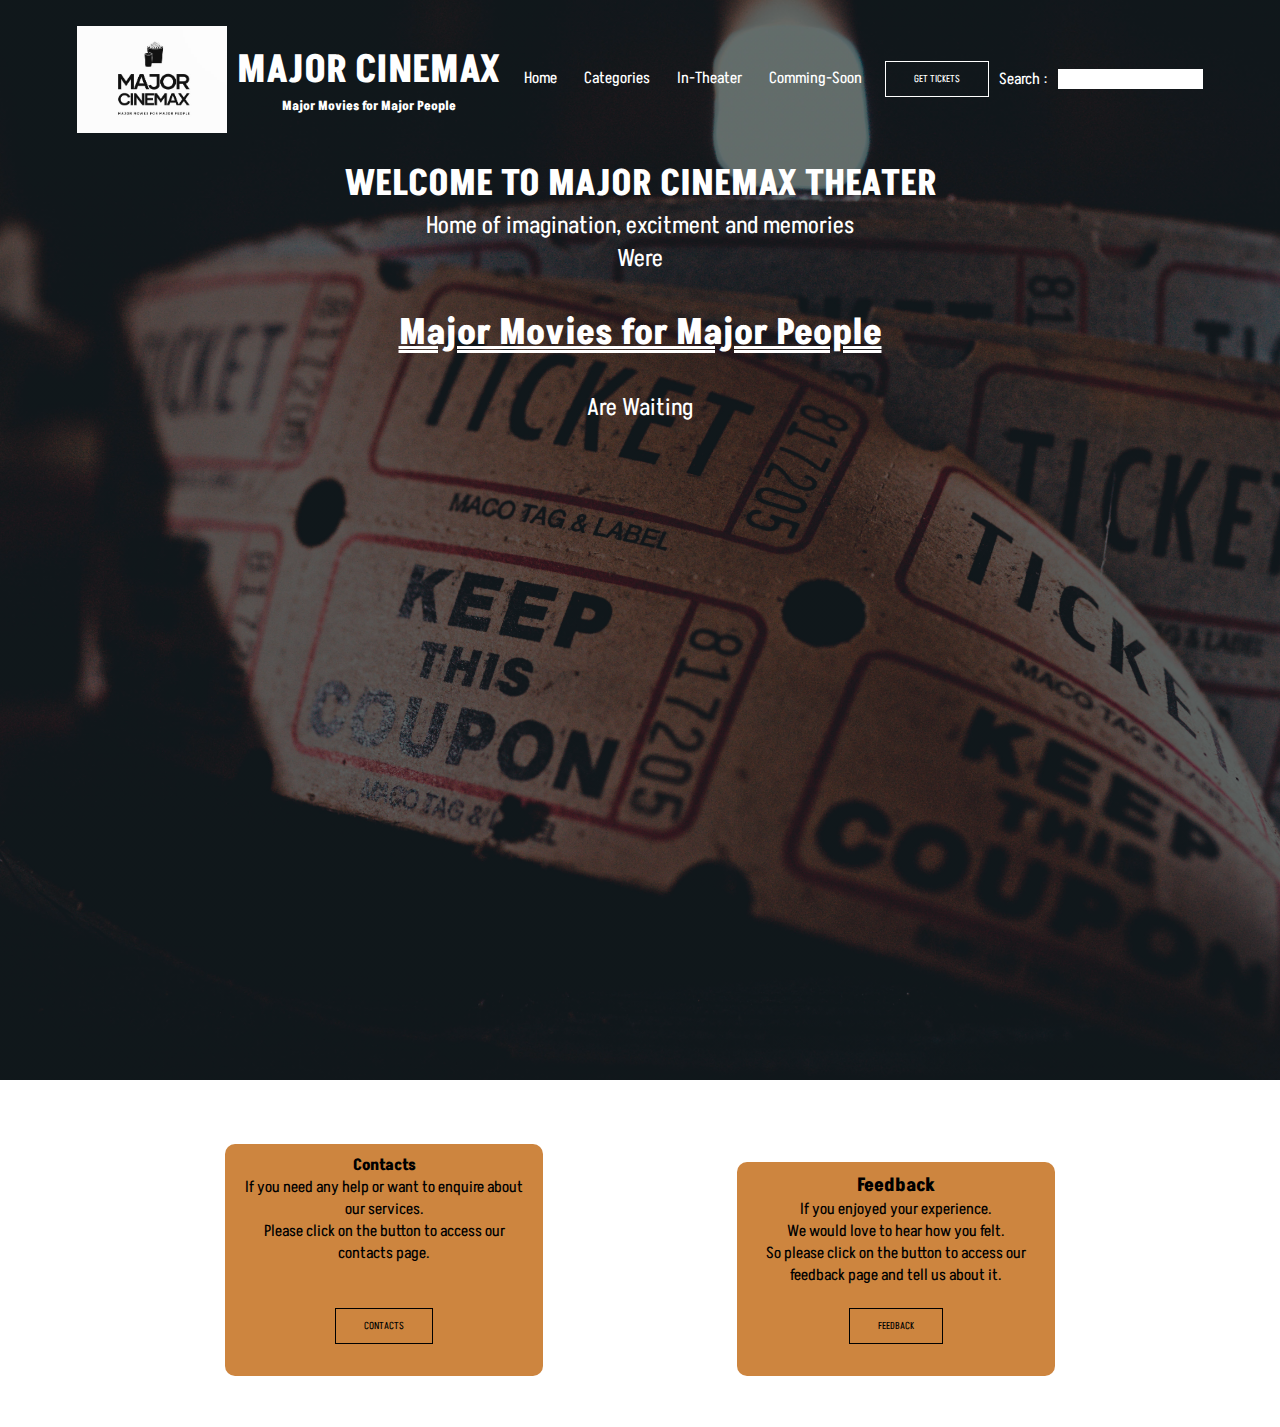
<file: index.html>
<!DOCTYPE html>
<html>
    <head>
        <meta name="viewport" content="width=device-width", intial scale="1.0"/>
        <meta charset="utf-8">
        <title>Major Cinemax</title>
        <link rel="icon" href="Images/icon.png">
        <link rel="stylesheet" href="style/style.css">
        <link rel="stylesheet" href="https://fonts.sandbox.google.com/css2?family=Material+Symbols+Outlined:opsz,wght,FILL,GRAD@20..48,100..700,0..1,-50..200" />
        <link href="fonts/Akshar/Akshar-VariableFont_wght.ttf" rel="font">
        <link rel="preconnect" href="https://fonts.googleapis.com">
        <link rel="preconnect" href="https://fonts.gstatic.com" crossorigin>
        <link href="https://fonts.googleapis.com/css2?family=Akshar:wght@500&display=swap" rel="stylesheet">
        <style>
            .main>.welcome{
                border: 0 solid;
                width: 50%;
                color: white;
                position: static;
                text-align: center;
                font-size: 1.5em;
                margin: auto;
            }
            .main>.welcome>#moto{
                font-weight: bolder;
                font-size: 1.5em;
                text-decoration: underline double;
            }
        </style>
    </head>
    <body>
       <div class="main">
            <div class="navigation">
                <a href="index.html"><img src="Images/LOGO.png" alt="Major Cinemax" title="Major Cinemax"></a>
                <div id="heading">
                <h1>MAJOR CINEMAX</h1>
                <h6>Major Movies for Major People</h6>   
                </div>
                <div class="links">
                    <div id="menu">
                        <span class="material-symbols-outlined" onclick="hideMenu()">
                        close
                        </span>
                        <ul>
                            <li><a href="home.html">Home</a></li>
                            <li>
                                <a href="catergories.html">Categories</a>
                                <ul class="submenu">
                                    <li><a href="action.html">Action</a></li>
                                    <li><a href="comedy.html">Comedy</a></li>
                                    <li><a href="horror.html">Horror</a></li>
                                    <li><a href="romance.html">Romance</a></li>
                                </ul>
                            </li>
                            <li><a href="showing.html">In-Theater</a></li>
                            <li><a href="coming-soon.html">Comming-Soon</a></li>
                        </ul>
                    </div>
                    <span class="material-symbols-outlined" onclick="showMenu()">
                        menu
                        </span>
                </div>
                <a href="tickets" class="tickets">GET TICKETS</a>
                <label for="txtsearch">Search :</label>
                <input type="search">
            </div> 
            <script>
                var menu = document.getElementById("menu")

                function showMenu(){
                    menu.style.display = "block";
                }
                function hideMenu(){
                    menu.style.display = "none";
                }
            </script>
            <div class="welcome">
                <h2>WELCOME TO MAJOR CINEMAX THEATER </h2>
                <p>Home of imagination, excitment and memories<br>Were</p>
                <br>
                <p id="moto">Major Movies for Major People</p>
                <br>
                <p>Are Waiting</p>
                <br>
                <br>
            </div>
        </div>      
    </body>
    <footer id="footer">
        <div class="bottom">
            <section class="info">
                <h4>Contacts</h4>
                <p>If you need any help or want to enquire about our services.<br> Please click on the button to access our contacts page.</p>
                <br>
                <br>
                <a href="contacts.html" class="contacts">CONTACTS</a>
                <br>
                <br>           
            </section>
            <section class="info">
                <h3>Feedback</h3>
                <p>If you enjoyed your experience. <br> We would love to hear how you felt.<br> So please click on the button to access our feedback page and tell us about it.</p>
                <br>
                <a href="feedback.html" class="contacts">FEEDBACK</a>
                <br>
                <br>           
            </section>
        </div>
    </footer>
</html>
</file>
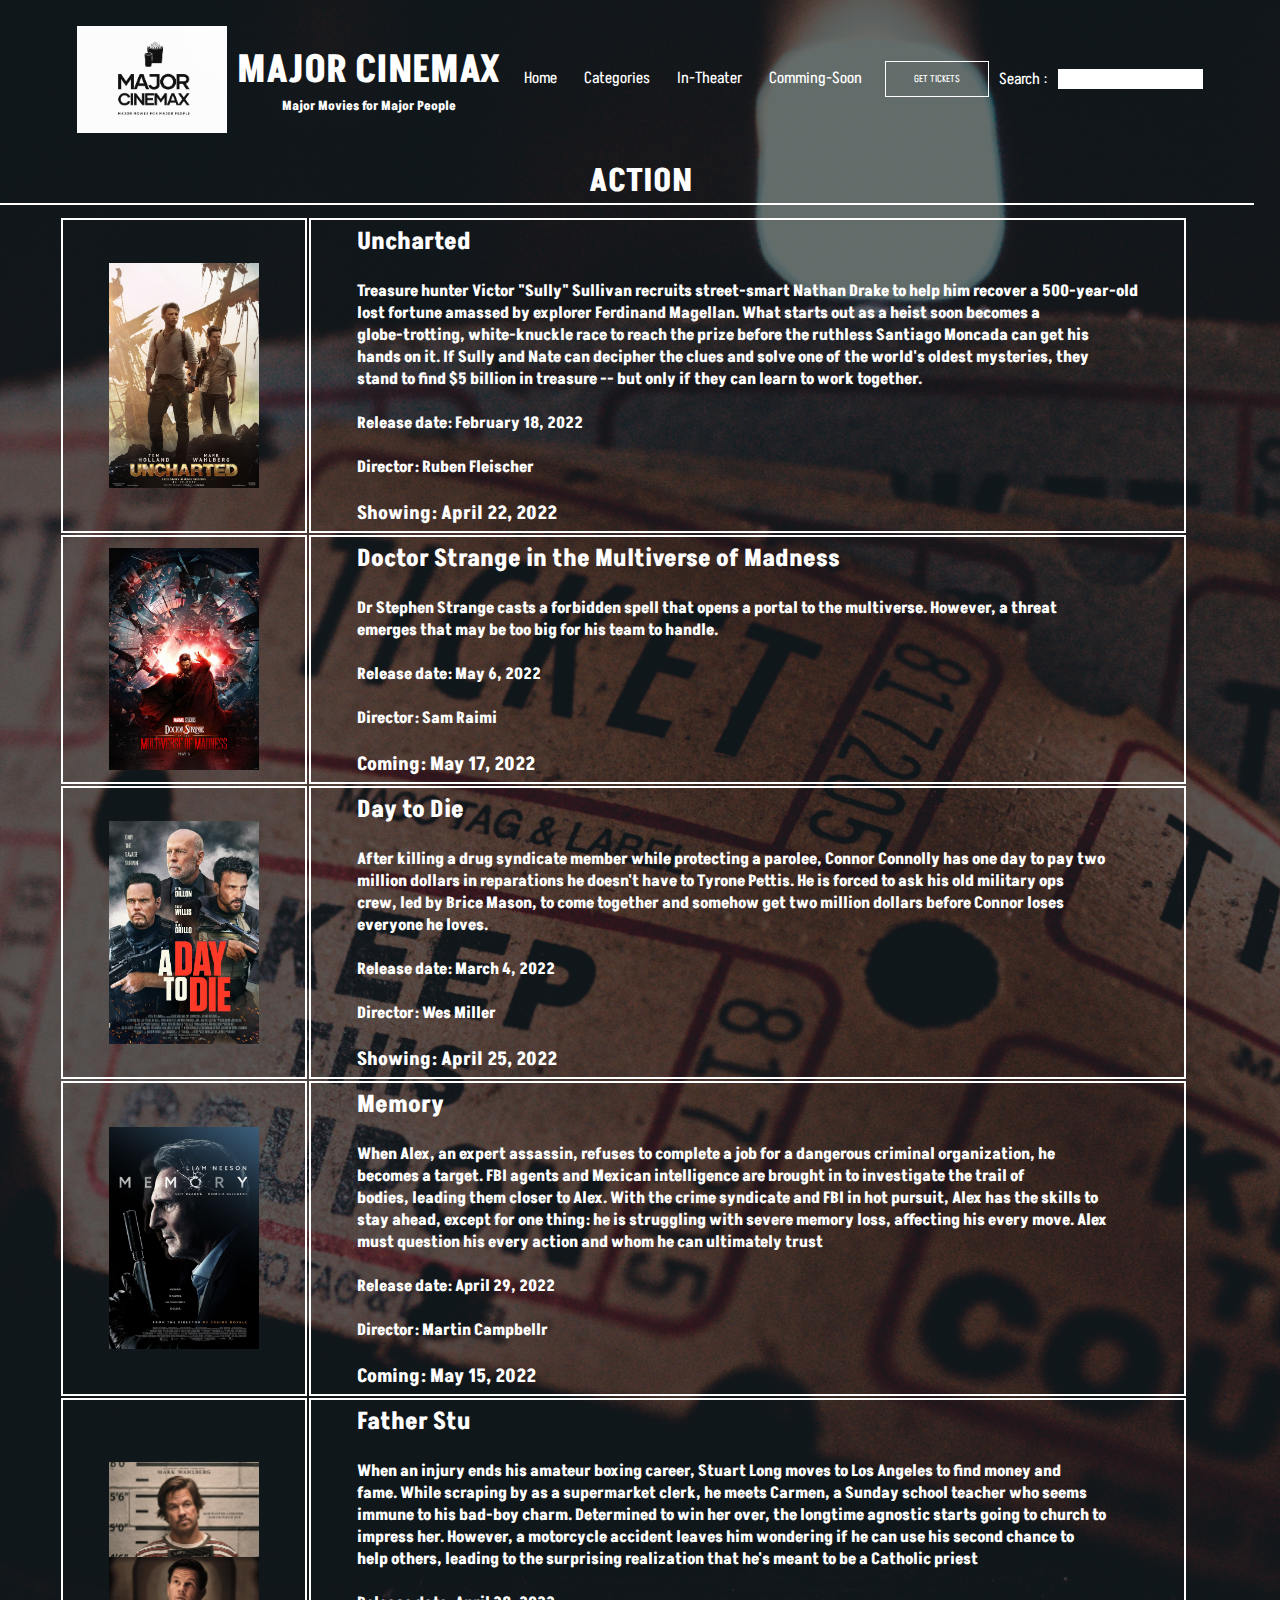
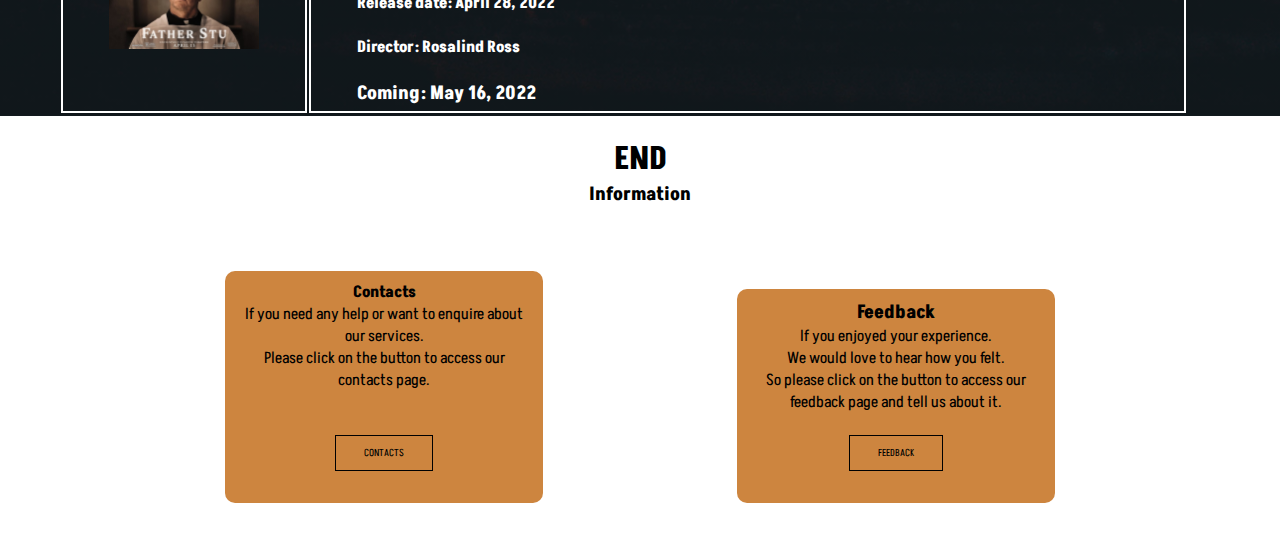
<file: action.html>
<!DOCTYPE html>
<html>
    <head>
        <meta name="viewport" content="width=device-width", intial scale="1.0"/>
        <meta charset="utf-8">
        <title>Major Cinemax</title>
        <link rel="icon" href="Images/icon.png">
        <link rel="stylesheet" href="style/style.css">
        <link rel="stylesheet" href="https://fonts.sandbox.google.com/css2?family=Material+Symbols+Outlined:opsz,wght,FILL,GRAD@20..48,100..700,0..1,-50..200" />
        <link href="fonts/Akshar/Akshar-VariableFont_wght.ttf" rel="font">
        <link rel="preconnect" href="https://fonts.googleapis.com">
        <link rel="preconnect" href="https://fonts.gstatic.com" crossorigin>
        <link href="https://fonts.googleapis.com/css2?family=Akshar:wght@500&display=swap" rel="stylesheet">
        <style>
            table{
                padding: 1px 46px;
                margin: 10px 30px 21px 13px;
            }
            table>tbody>tr>th{
                border: 2px solid white;
            }
            th{
            padding: 5px 46px;
            }
        </style>
    </head>
    <body>
       <div class="main">
            <div class="navigation">
                <a href="index.html"><img src="Images/LOGO.png" alt="Major Cinemax" title="Major Cinemax"></a>
                <div id="heading">
                <h1>MAJOR CINEMAX</h1>
                <h6>Major Movies for Major People</h6>   
                </div>
                <div class="links">
                    <div id="menu">
                        <span class="material-symbols-outlined" onclick="hideMenu()">
                        close
                        </span>
                        <ul>
                            <li><a href="home.html">Home</a></li>
                            <li>
                                <a href="#">Categories</a>
                                <ul class="submenu">
                                    <li><a href="action.html">Action</a></li>
                                    <li><a href="comedy.html">Comedy</a></li>
                                    <li><a href="horror.html">Horror</a></li>
                                    <li><a href="romance.html">Romance</a></li>
                                </ul>
                            </li>
                            <li><a href="showing.html">In-Theater</a></li>
                            <li><a href="coming-soon.html">Comming-Soon</a></li>
                        </ul>
                    </div>
                    <span class="material-symbols-outlined" onclick="showMenu()">
                        menu
                        </span>
                </div>
                <a href="tickets" class="tickets">GET TICKETS</a>
                <label for="txtsearch">Search :</label>
                <input type="search">
            </div> 
            <script>
                var menu = document.getElementById("menu")

                function showMenu(){
                    menu.style.display = "block";
                }
                function hideMenu(){
                    menu.style.display = "none";
                }
            </script> 
            <div class="a-mo">
                <div id="table">
                    <h1 style="text-align: center;">ACTION</h1>
                    <hr size="2px" width="98%" color="white" >
                    <table>
                        <tbody>
                            <tr>
                                <th>
                                    <img src="Images/movies/2022/showing/Action/uncharted.jpg" alt="Uncharted" width="100%">
                                </th>
                                <th style="text-align: left;">
                                    <h2>Uncharted</h2>
                                    <br>
                                    <p>Treasure hunter Victor "Sully" Sullivan recruits street-smart Nathan Drake to help him recover a 500-year-old <br> lost fortune amassed by explorer Ferdinand Magellan. What starts out as a heist soon becomes a <br> globe-trotting, white-knuckle race to reach the prize before the ruthless Santiago Moncada can get his <br> hands on it. If Sully and Nate can decipher the clues and solve one of the world's oldest mysteries, they <br> stand to find $5 billion in treasure -- but only if they can learn to work together.</p>
                                    <br>
                                    <p>Release date: February 18, 2022</p>
                                    <br>
                                    <p>Director: Ruben Fleischer</p>
                                    <br>
                                    <h3>Showing: April 22, 2022</h3>
                                </th>
                            </tr>

                            <tr>
                                <th>
                                    <img src="Images/movies/2022/comining soon/Action/doctor_strange_in_the_multiverse_of_madness_ver2.jpg" alt="Doctor Strange in the Multiverse of Madness" width="100%">
                                </th>
                                <th style="text-align: left;">
                                    <h2>Doctor Strange in the Multiverse of Madness</h2>
                                    <br>
                                    <p>Dr Stephen Strange casts a forbidden spell that opens a portal to the multiverse. However, a threat <br> emerges that may be too big for his team to handle.</p>
                                    <br>
                                    <p>Release date: May 6, 2022</p>
                                    <br>
                                    <p>Director: Sam Raimi</p>
                                    <br>
                                    <h3>Coming: May 17, 2022</h3>
                                </th>
                            </tr>

                            <tr>
                                <th>
                                    <img src="Images/movies/2022/showing/Action/day_to_die.jpg" alt="Day to Die" width="100%">
                                </th>
                                <th style="text-align: left;">
                                    <h2>Day to Die</h2>
                                    <br>
                                    <p>After killing a drug syndicate member while protecting a parolee, Connor Connolly has one day to pay two <br> million dollars in reparations he doesn't have to Tyrone Pettis. He is forced to ask his old military ops <br> crew, led by Brice Mason, to come together and somehow get two million dollars before Connor loses <br> everyone he loves.</p>
                                    <br>
                                    <p>Release date: March 4, 2022</p>
                                    <br>
                                    <p>Director: Wes Miller</p>
                                    <br>
                                    <h3>Showing: April 25, 2022</h3>
                                </th>
                            </tr>

                            <tr>
                                <th>
                                    <img src="Images/movies/2022/comining soon/Action/memory.jpg" alt="Memory" width="100%">
                                </th>
                                <th style="text-align: left;">
                                    <h2>Memory</h2>
                                    <br>
                                    <p>When Alex, an expert assassin, refuses to complete a job for a dangerous criminal organization, he <br> becomes a target. FBI agents and Mexican intelligence are brought in to investigate the trail of <br> bodies, leading them closer to Alex. With the crime syndicate and FBI in hot pursuit, Alex has the skills to <br> stay ahead, except for one thing: he is struggling with severe memory loss, affecting his every move. Alex <br> must question his every action and whom he can ultimately trust</p>
                                    <br>
                                    <p>Release date: April 29, 2022</p>
                                    <br>
                                    <p>Director: Martin Campbellr</p>
                                    <br>
                                    <h3>Coming: May 15, 2022</h3>
                                </th>
                            </tr>

                            <tr>
                                <th>
                                    <img src="Images/movies/2022/comining soon/Action/father_stu.jpg" alt="Father Stu" width="100%">
                                </th>
                                <th style="text-align: left;">
                                    <h2>Father Stu</h2>
                                    <br>
                                    <p>When an injury ends his amateur boxing career, Stuart Long moves to Los Angeles to find money and <br> fame. While scraping by as a supermarket clerk, he meets Carmen, a Sunday school teacher who seems <br> immune to his bad-boy charm. Determined to win her over, the longtime agnostic starts going to church to <br> impress her. However, a motorcycle accident leaves him wondering if he can use his second chance to <br> help others, leading to the surprising realization that he's meant to be a Catholic priest</p>
                                    <br>
                                    <p>Release date: April 28, 2022</p>
                                    <br>
                                    <p>Director: Rosalind Ross</p>
                                    <br>
                                    <h3>Coming: May 16, 2022</h3>
                                </th>
                            </tr>
                        </tbody>
                    </table>
                </div>
            </div>
        </div>
    </body>
    <footer id="footer">
        <h1>END</h1>
        <h3>Information</h2>
        <div class="bottom">
            <div class="info">
                <h4>Contacts</h4>
                <p>If you need any help or want to enquire about our services.<br> Please click on the button to access our contacts page.</p>
                <br>
                <br>
                <a href="contacts.html" class="contacts">CONTACTS</a>
                <br>
                <br>           
            </div>
            <div class="info">
                <h3>Feedback</h3>
                <p>If you enjoyed your experience. <br> We would love to hear how you felt.<br> So please click on the button to access our feedback page and tell us about it.</p>
                <br>
                <a href="feedback.html" class="contacts">FEEDBACK</a>
                <br>
                <br>           
            </div>
        </div>
    </footer>
</html>
</file>
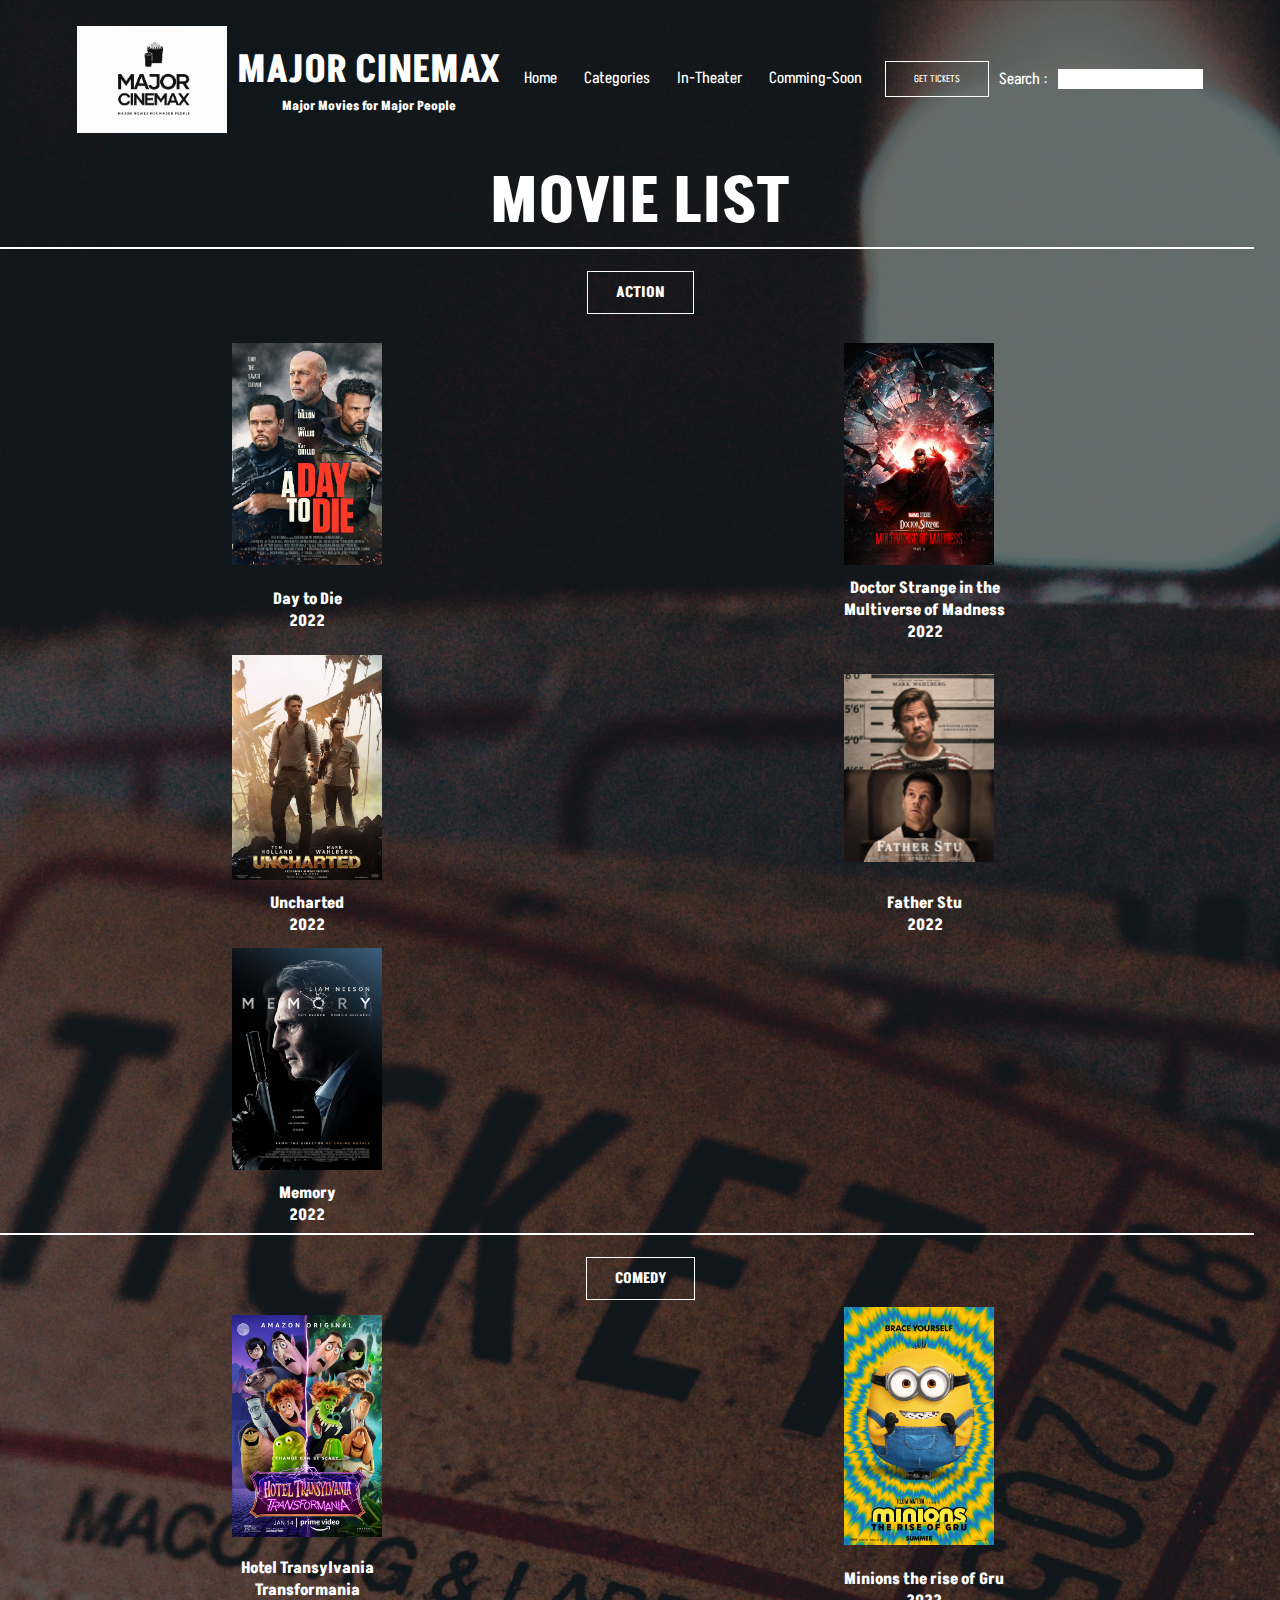
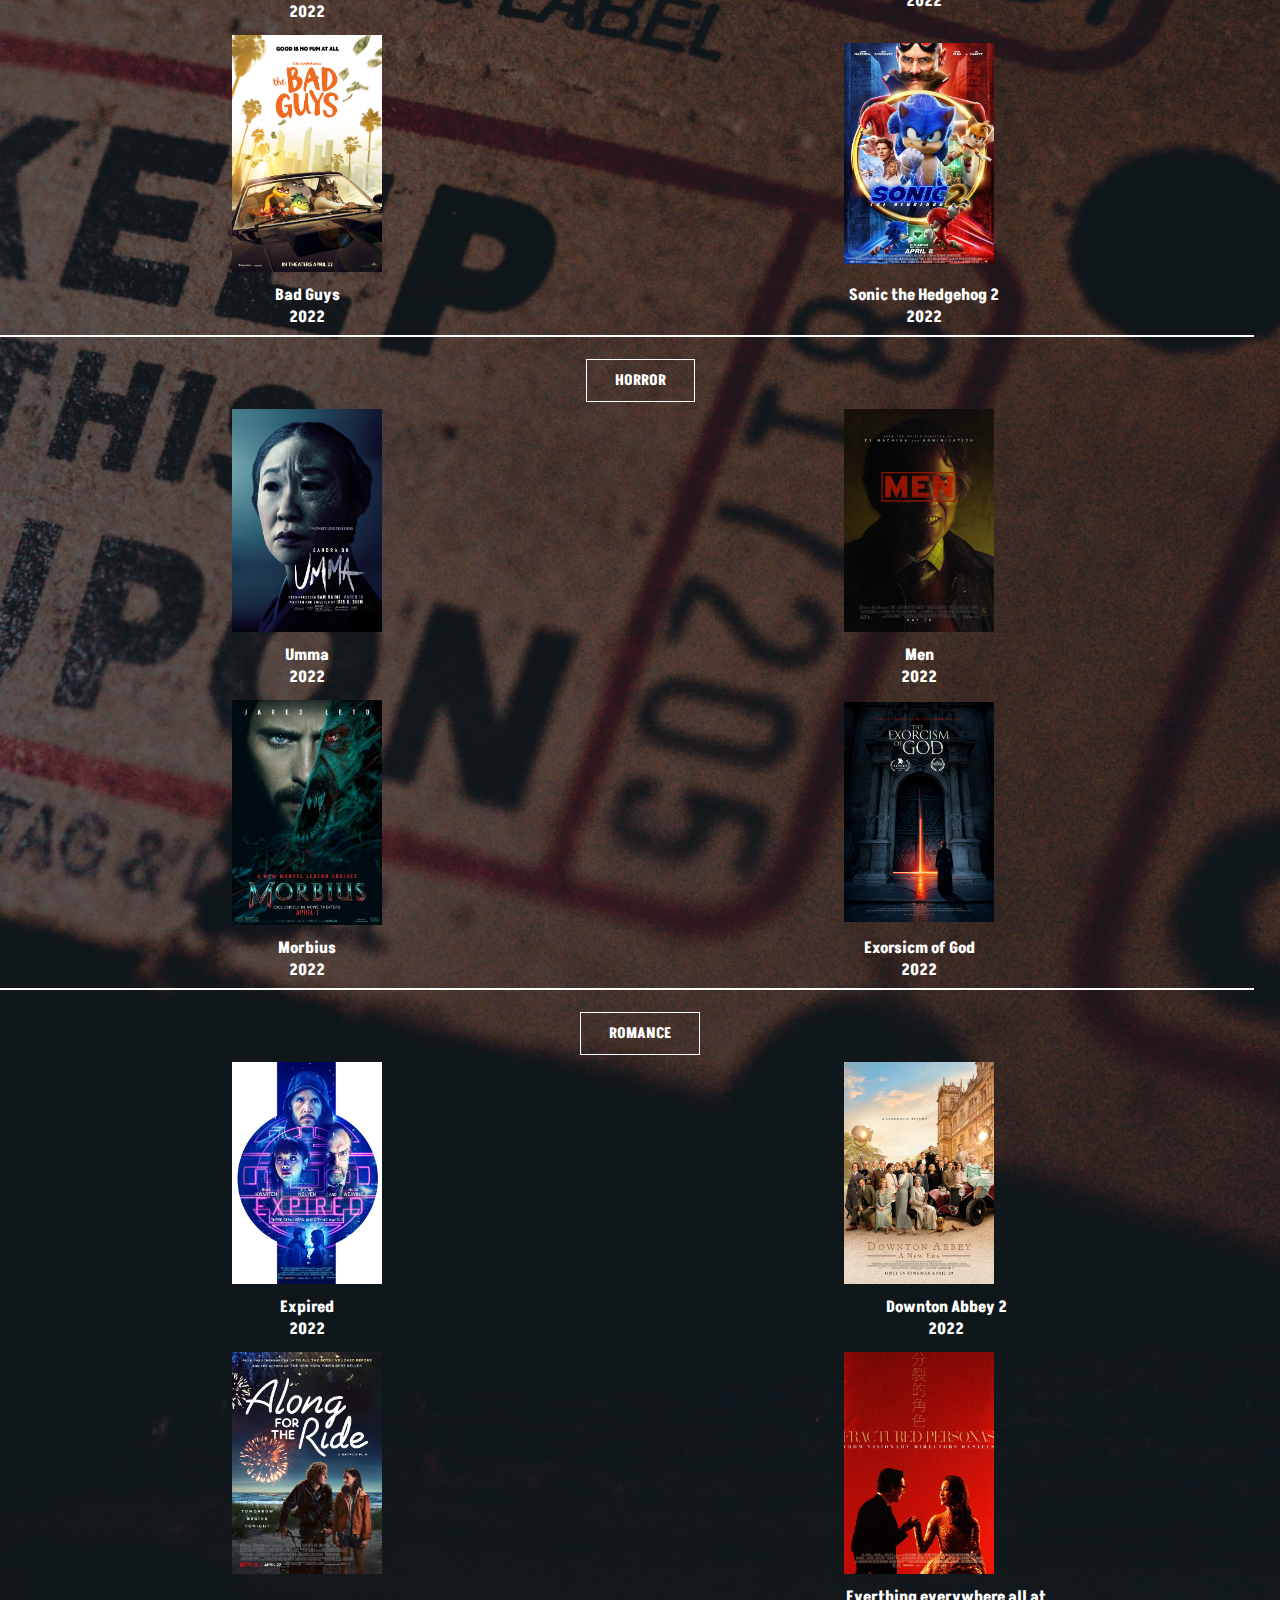
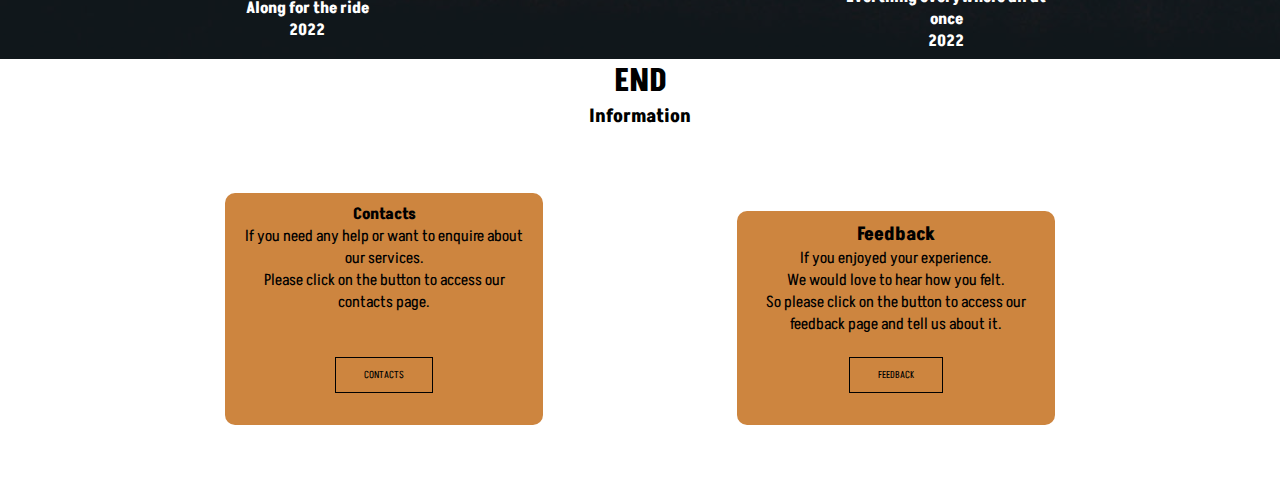
<file: catergories.html>
<!DOCTYPE html>
<html>
    <head>
        <meta name="viewport" content="width=device-width", intial scale="1.0"/>
        <meta charset="utf-8">
        <title>Major Cinemax</title>
        <link rel="icon" href="Images/icon.png">
        <link rel="stylesheet" href="style/style.css">
        <link rel="stylesheet" href="https://fonts.sandbox.google.com/css2?family=Material+Symbols+Outlined:opsz,wght,FILL,GRAD@20..48,100..700,0..1,-50..200" />
        <link href="fonts/Akshar/Akshar-VariableFont_wght.ttf" rel="font">
        <link rel="preconnect" href="https://fonts.googleapis.com">
        <link rel="preconnect" href="https://fonts.gstatic.com" crossorigin>
        <link href="https://fonts.googleapis.com/css2?family=Akshar:wght@500&display=swap" rel="stylesheet">
        <style>
            
            th{
                padding: 5px 230px;
            }
        </style>
    </head>
    <body>
       <div class="main">
            <div class="navigation">
                <a href="index.html"><img src="Images/LOGO.png" alt="Major Cinemax" title="Major Cinemax"></a>
                <div id="heading">
                <h1>MAJOR CINEMAX</h1>
                <h6>Major Movies for Major People</h6>   
                </div>
                <div class="links">
                    <div id="menu">
                        <span class="material-symbols-outlined" onclick="hideMenu()">
                        close
                        </span>
                        <ul>
                            <li><a href="home.html">Home</a></li>
                            <li>
                                <a href="catergories.html">Categories</a>
                                <ul class="submenu">
                                    <li><a href="action.html">Action</a></li>
                                    <li><a href="comedy.html">Comedy</a></li>
                                    <li><a href="horror.html">Horror</a></li>
                                    <li><a href="romance.html">Romance</a></li>
                                </ul>
                            </li>
                            <li><a href="showing.html">In-Theater</a></li>
                            <li><a href="coming-soon.html">Comming-Soon</a></li>
                        </ul>
                    </div>
                    <span class="material-symbols-outlined" onclick="showMenu()">
                        menu
                        </span>
                </div>
                <a href="tickets" class="tickets">GET TICKETS</a>
                <label for="txtsearch">Search :</label>
                <input type="search">
            </div> 
            <script>
                var menu = document.getElementById("menu")

                function showMenu(){
                    menu.style.display = "block";
                }
                function hideMenu(){
                    menu.style.display = "none";
                }
            </script>
                <div class="movies">
                    <h1 style="font-size: 4em; text-align: center;">MOVIE LIST</h1>
                    <hr size="2px" width="98%" color="white" >
                    <br>
                  <a id="cat" href="action.html"><h2 style="text-align: center; font-size: 1.5em;">ACTION</h2></a> 
                  <table>
                      <thead>
                          <caption></caption>
                      </thead>
                      <tbody>
                          <tr>
                              <th><img src="Images/movies/2022/showing/Action/day_to_die.jpg" alt="Day to Die" width="100%"></th>
                              <th><img src="Images/movies/2022/comining soon/Action/doctor_strange_in_the_multiverse_of_madness_ver2.jpg" alt="Doctor Strange in the Multiverse of Madness" width="100%"></th>
                          </tr>
                          <tr>
                              <th><h4>Day to Die<br>2022</h4></th>
                              <th><h4>Doctor Strange in the<br> Multiverse of Madness<br>2022</h4></th>
                          </tr>
                          <br>
                          <tr>
                              <th><img src="Images/movies/2022/showing/Action/uncharted.jpg" alt="Uncharted" width="100%"></th>
                              <th><img src="Images/movies/2022/comining soon/Action/father_stu.jpg" alt="Father Stu" width="100%"></th> 
                          </tr>
                          <tr>
                              <th><h4>Uncharted<br>2022</h4></th>
                              <th><h4>Father Stu<br>2022</h4></th>                              
                          </tr>
                          <br>
                          <tr>
                              <th><img src="Images/movies/2022/comining soon/Action/memory.jpg" alt="Memory" width="100%"></th>                             
                          </tr>
                          <tr>
                            <th><h4>Memory<br>2022</h4></th>
                          </tr>

                      </tbody>
                  </table>    
                  <hr size="2px" width="98%" color="white">
                  <br>
                  <a id="cat" href="comedy.html"><h2 style="text-align: center; font-size: 1.5em;">COMEDY</h2></a>
                  <table>
                      <tbody>
                          <tr>
                              <th><img src="Images/movies/2022/showing/Comedy/hotel_transylvania_transformania_ver2.jpg" alt="Hotel Transylvania Transformania" width="100%"></th>
                              <th><img src="Images/movies/2022/comining soon/Comedy/minions_the_rise_of_gru.jpg" alt="Minions the rise of Gru" width="100%"></th>
                          </tr>
                          <tr>
                              <th><h4>Hotel Transylvania<br> Transformania<br>2022</h4></th>
                              <th><h4>Minions the rise of Gru<br>2022</h4></th>
                          </tr>
                          <br>
                          <tr>
                              <th><img src="Images/movies/2022/showing/Comedy/bad_guys.jpg" alt="Bad Guys" width="100%"></th>
                              <th><img src="Images/movies/2022/comining soon/Comedy/sonic_the_hedgehog_two_ver6.jpg" alt="Sonic the Hedgehog 2" width="100%"></th>
                          </tr>
                          <tr>
                              <th><h4>Bad Guys<br>2022</h4></th>
                              <th><h4>Sonic the Hedgehog 2<br>2022</h4></th>
                          </tr>
                      </tbody>
                  </table>
                  <hr size="2px" width="98%" color="white">
                  <br>
                  <a id="cat" href="horror.html"><h2 style="text-align: center; font-size: 1.5em;">HORROR</h2></a>
                  <table>
                      <tbody>
                          <tr>
                              <th><img src="Images/movies/2022/showing/Horror/umma.jpg" alt="Umma" wdth="100%"></th>
                              <th><img src="Images/movies/2022/comining soon/Horror/men_ver2.jpg" alt="Men" width="100%"></th>                               
                          </tr>
                          <tr>
                              <th><h4>Umma<br>2022</h4></th>
                              <th><h4>Men<br>2022</h4></th>
                          </tr>
                          <br>
                          <tr>
                             <th><img src="Images/movies/2022/showing/Horror/morbius.jpg" alt="Morbius" width="100%"></th>
                              <th><img src="Images/movies/2022/comining soon/Horror/exorcism_of_god.jpg" alt="Exorsicm of God" width="100%"></th>
                          </tr>
                          <tr>
                              <th><h4>Morbius<br>2022</h4></th>
                              <th><h4>Exorsicm of God<br>2022</h4></th>
                          </tr>
                      </tbody>
                  </table>                    
                  <hr size="2px" width="98%" color="white">
                  <br>
                  <a id="cat" href="romance.html"><h2 style="text-align: center; font-size: 1.5em;">ROMANCE</h2></a>
                  <table>
                        <tbody>
                            <tr>
                                <th><img src="Images/movies/2022/showing/Romance/loveland_ver2.jpg" alt="Expired" wdth="100%"></th>
                                <th><img src="Images/movies/2022/comining soon/Romance/downton_abbey_two_ver4.jpg" alt="Downton Abbey 2" width="100%"></th>
                             </tr>
                            <tr>
                                <th><h4>Expired<br>2022</h4></th>
                                <th><h4>Downton Abbey 2<br>2022</h4></th>
                            </tr>
                            <br>
                            <tr>
                               <th><img src="Images/movies/2022/showing/Romance/along_for_the_ride.jpg" alt="Along fr the ride" width="100%"></th>
                                <th><img src="Images/movies/2022/comining soon/Romance/everything_everywhere_all_at_once_ver7.jpg" alt="Everthing everywhere all at once" width="100%"></th>
                            </tr>
                            <tr>
                                <th><h4>Along for the ride<br>2022</h4></th>
                                <th><h4>Everthing everywhere all at once<br>2022</h4></th>
                            </tr>
                        </tbody>
                    </table>
                </div>
        </div>      
    </body>
    <footer id="footer">
        <h1>END</h1>
        <h3>Information</h2>
        <div class="bottom">
            <div class="info">
                <h4>Contacts</h4>
                <p>If you need any help or want to enquire about our services.<br> Please click on the button to access our contacts page.</p>
                <br>
                <br>
                <a href="contacts.html" class="contacts">CONTACTS</a>
                <br>
                <br>           
            </div>
            <div class="info">
                <h3>Feedback</h3>
                <p>If you enjoyed your experience. <br> We would love to hear how you felt.<br> So please click on the button to access our feedback page and tell us about it.</p>
                <br>
                <a href="feedback.html" class="feedback">FEEDBACK</a>
                <br>
                <br>           
            </div>
        </div>
    </footer>
</html>
</file>
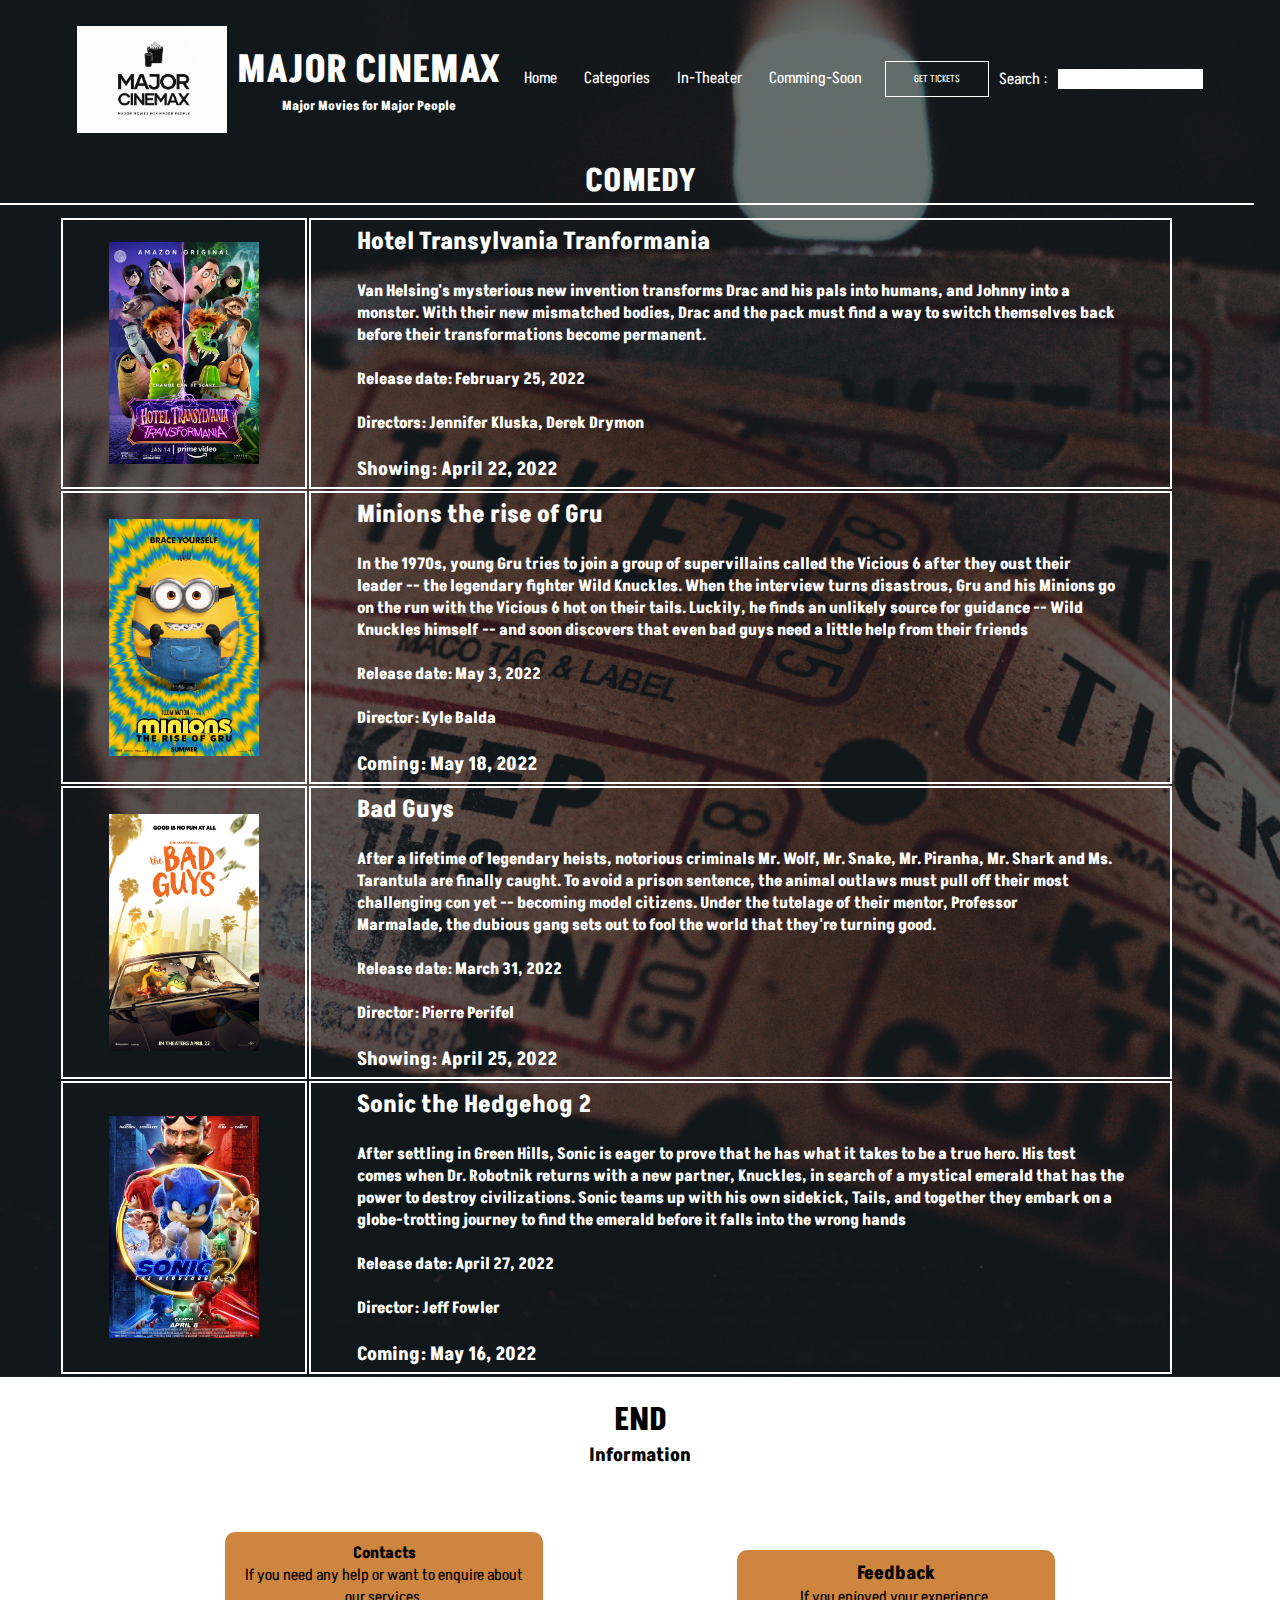
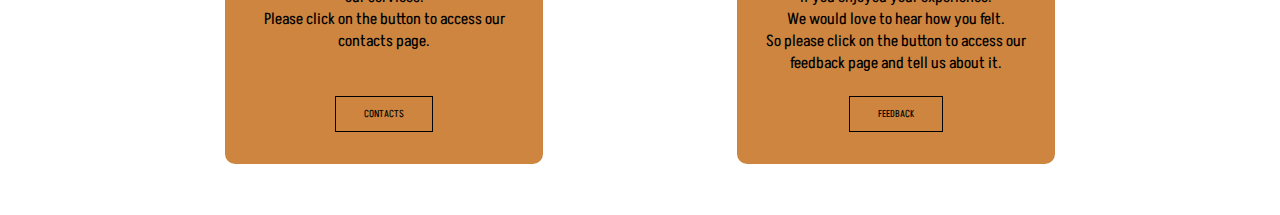
<file: comedy.html>
<!DOCTYPE html>
<html>
    <head>
        <meta name="viewport" content="width=device-width", intial scale="1.0"/>
        <meta charset="utf-8">
        <title>Major Cinemax</title>
        <link rel="icon" href="Images/icon.png">
        <link rel="stylesheet" href="style/style.css">
        <link rel="stylesheet" href="https://fonts.sandbox.google.com/css2?family=Material+Symbols+Outlined:opsz,wght,FILL,GRAD@20..48,100..700,0..1,-50..200" />
        <link href="fonts/Akshar/Akshar-VariableFont_wght.ttf" rel="font">
        <link rel="preconnect" href="https://fonts.googleapis.com">
        <link rel="preconnect" href="https://fonts.gstatic.com" crossorigin>
        <link href="https://fonts.googleapis.com/css2?family=Akshar:wght@500&display=swap" rel="stylesheet">
        <style>
            table{
                padding: 1px 46px;
                margin: 10px 30px 21px 13px;
            }
            table>tbody>tr>th{
                border: 2px solid white;
            }
            th{
            padding: 5px 46px;
            }
        </style>
    </head>
    <body>
       <div class="main">
            <div class="navigation">
                <a href="index.html"><img src="Images/LOGO.png" alt="Major Cinemax" title="Major Cinemax"></a>
                <div id="heading">
                <h1>MAJOR CINEMAX</h1>
                <h6>Major Movies for Major People</h6>   
                </div>
                <div class="links">
                    <div id="menu">
                        <span class="material-symbols-outlined" onclick="hideMenu()">
                        close
                        </span>
                        <ul>
                            <li><a href="home.html">Home</a></li>
                            <li>
                                <a href="catergories.html">Categories</a>
                                <ul class="submenu">
                                    <li><a href="action.html">Action</a></li>
                                    <li><a href="comedy.html">Comedy</a></li>
                                    <li><a href="horror.html">Horror</a></li>
                                    <li><a href="romance.html">Romance</a></li>
                                </ul>
                            </li>
                            <li><a href="showing.html">In-Theater</a></li>
                            <li><a href="coming-soon.html">Comming-Soon</a></li>
                        </ul>
                    </div>
                    <span class="material-symbols-outlined" onclick="showMenu()">
                        menu
                        </span>
                </div>
                <a href="tickets" class="tickets">GET TICKETS</a>
                <label for="txtsearch">Search :</label>
                <input type="search">
            </div> 
            <script>
                var menu = document.getElementById("menu")

                function showMenu(){
                    menu.style.display = "block";
                }
                function hideMenu(){
                    menu.style.display = "none";
                }
            </script>
            <div class="a-mo">
                <div id="table">
                    <h1 style="text-align: center;">COMEDY</h1>
                    <hr size="2px" width="98%" color="white" >
                    <table>
                        <tbody>
                            <tr>
                                <th>
                                    <img src="Images/movies/2022/showing/Comedy/hotel_transylvania_transformania_ver2.jpg" alt="Hotel Transylvania Tranformania" width="100%">
                                </th>
                                <th style="text-align: left;">
                                    <h2>Hotel Transylvania Tranformania</h2>
                                    <br>
                                    <p>Van Helsing's mysterious new invention transforms Drac and his pals into humans, and Johnny into a <br> monster. With their new mismatched bodies, Drac and the pack must find a way to switch themselves back <br> before their transformations become permanent.</p>
                                    <br>
                                    <p>Release date: February 25, 2022</p>
                                    <br>
                                    <p>Directors: Jennifer Kluska, Derek Drymon</p>
                                    <br>
                                    <h3>Showing: April 22, 2022</h3>
                                </th>
                            </tr>

                            <tr>
                                <th>
                                    <img src="Images/movies/2022/comining soon/Comedy/minions_the_rise_of_gru.jpg" alt="Minions the rise of Gru" width="100%">
                                </th>
                                <th style="text-align: left;">
                                    <h2>Minions the rise of Gru</h2>
                                    <br>
                                    <p>In the 1970s, young Gru tries to join a group of supervillains called the Vicious 6 after they oust their <br> leader -- the legendary fighter Wild Knuckles. When the interview turns disastrous, Gru and his Minions go <br> on the run with the Vicious 6 hot on their tails. Luckily, he finds an unlikely source for guidance -- Wild <br> Knuckles himself -- and soon discovers that even bad guys need a little help from their friends</p>
                                    <br>
                                    <p>Release date: May 3, 2022</p>
                                    <br>
                                    <p>Director: Kyle Balda</p>
                                    <br>
                                    <h3>Coming: May 18, 2022</h3>
                                </th>
                            </tr>

                            <tr>
                                <th>
                                    <img src="Images/movies/2022/showing/Comedy/bad_guys.jpg" alt="Bad Guys" width="100%">
                                </th>
                                <th style="text-align: left;">
                                    <h2>Bad Guys</h2>
                                    <br>
                                    <p>After a lifetime of legendary heists, notorious criminals Mr. Wolf, Mr. Snake, Mr. Piranha, Mr. Shark and Ms. <br> Tarantula are finally caught. To avoid a prison sentence, the animal outlaws must pull off their most <br> challenging con yet -- becoming model citizens. Under the tutelage of their mentor, Professor <br> Marmalade, the dubious gang sets out to fool the world that they're turning good.</p>
                                    <br>
                                    <p>Release date: March 31, 2022</p>
                                    <br>
                                    <p>Director: Pierre Perifel</p>
                                    <br>
                                    <h3>Showing: April 25, 2022</h3>
                                </th>
                            </tr>

                            <tr>
                                <th>
                                    <img src="Images/movies/2022/comining soon/Comedy/sonic_the_hedgehog_two_ver6.jpg" alt="Sonic the Hedgehog 2" width="100%">
                                </th>
                                <th style="text-align: left;">
                                    <h2>Sonic the Hedgehog 2</h2>
                                    <br>
                                    <p>After settling in Green Hills, Sonic is eager to prove that he has what it takes to be a true hero. His test <br> comes when Dr. Robotnik returns with a new partner, Knuckles, in search of a mystical emerald that has the <br> power to destroy civilizations. Sonic teams up with his own sidekick, Tails, and together they embark on a <br> globe-trotting journey to find the emerald before it falls into the wrong hands</p>
                                    <br>
                                    <p>Release date: April 27, 2022</p>
                                    <br>
                                    <p>Director: Jeff Fowler</p>
                                    <br>
                                    <h3>Coming: May 16, 2022</h3>
                                </th>
                            </tr>
                        </tbody>
                    </table>
                </div>
            </div>
        </div>
    </body>
    <footer id="footer">
        <h1>END</h1>
        <h3>Information</h2>
        <div class="bottom">
            <div class="info">
                <h4>Contacts</h4>
                <p>If you need any help or want to enquire about our services.<br> Please click on the button to access our contacts page.</p>
                <br>
                <br>
                <a href="contacts.html" class="contacts">CONTACTS</a>
                <br>
                <br>           
            </div>
            <div class="info">
                <h3>Feedback</h3>
                <p>If you enjoyed your experience. <br> We would love to hear how you felt.<br> So please click on the button to access our feedback page and tell us about it.</p>
                <br>
                <a href="feedback.html" class="contacts">FEEDBACK</a>
                <br>
                <br>           
            </div>
        </div>
    </footer>
</html>
</file>
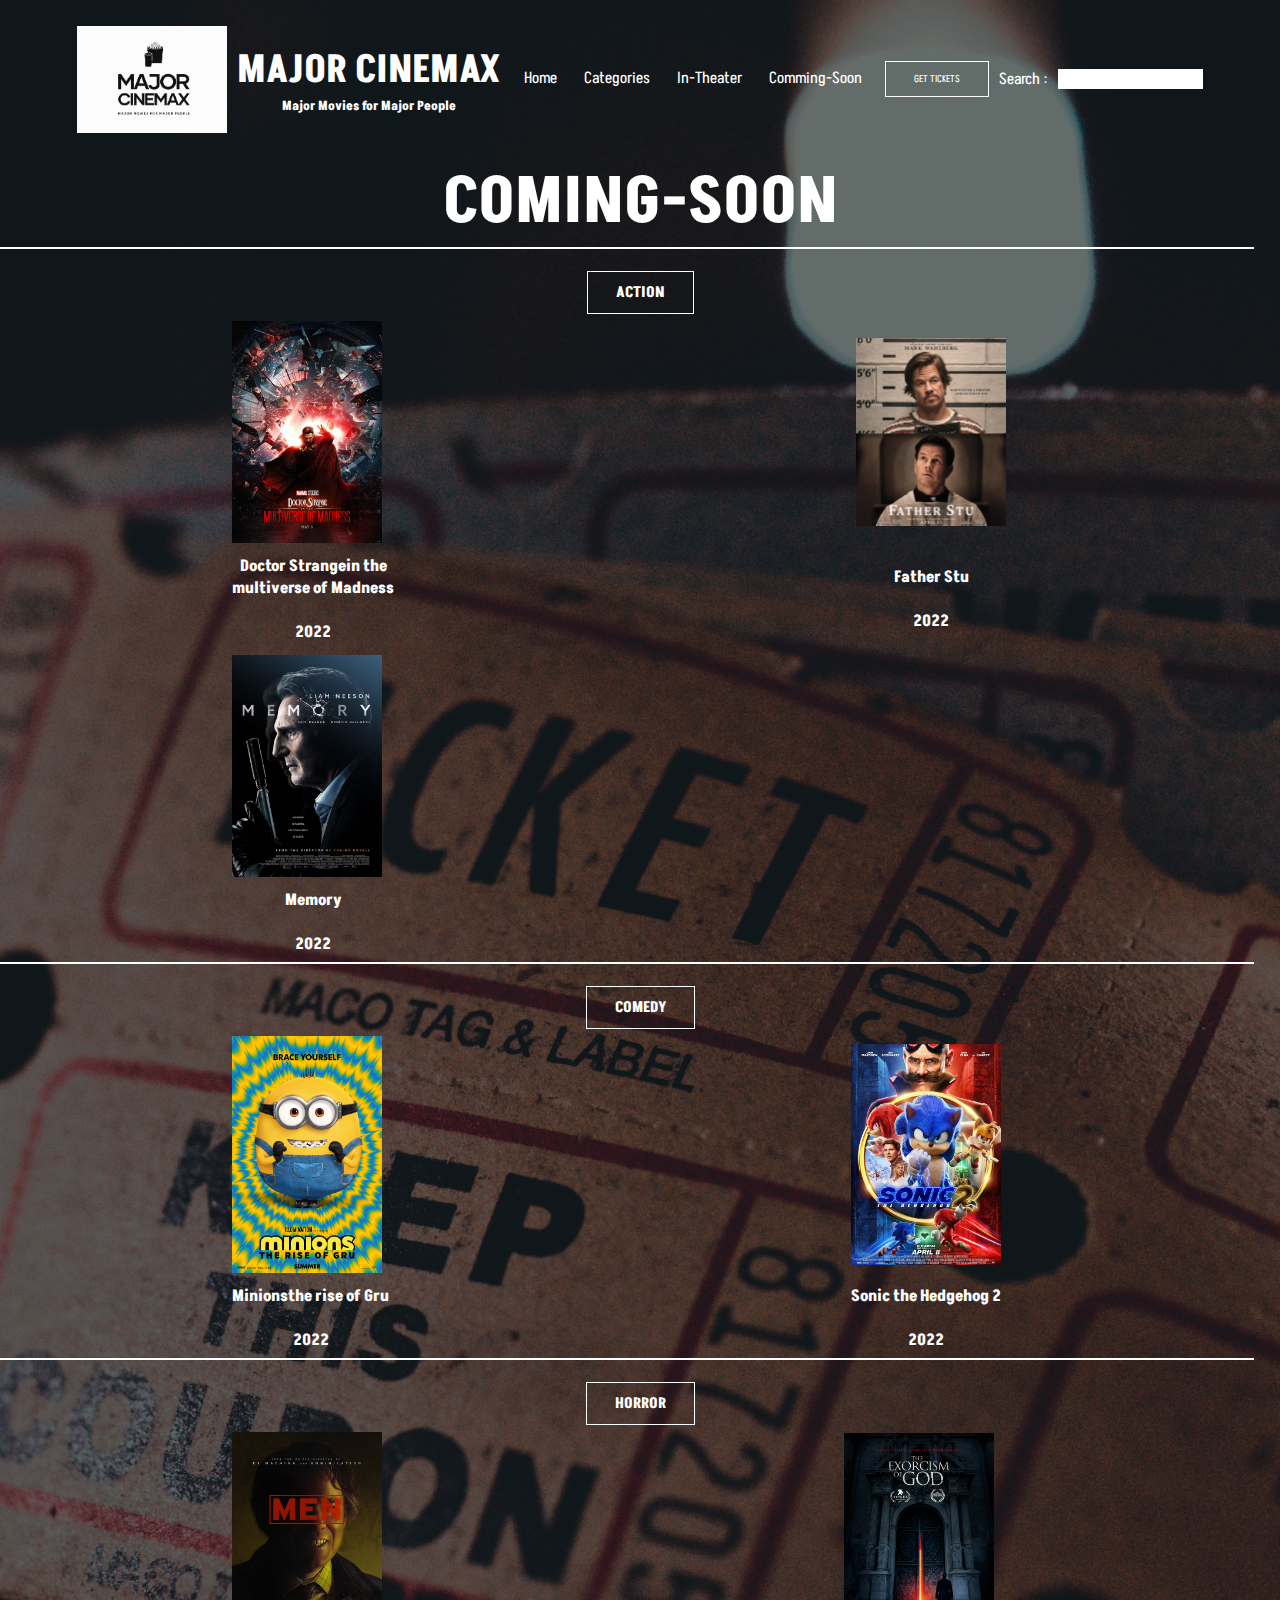
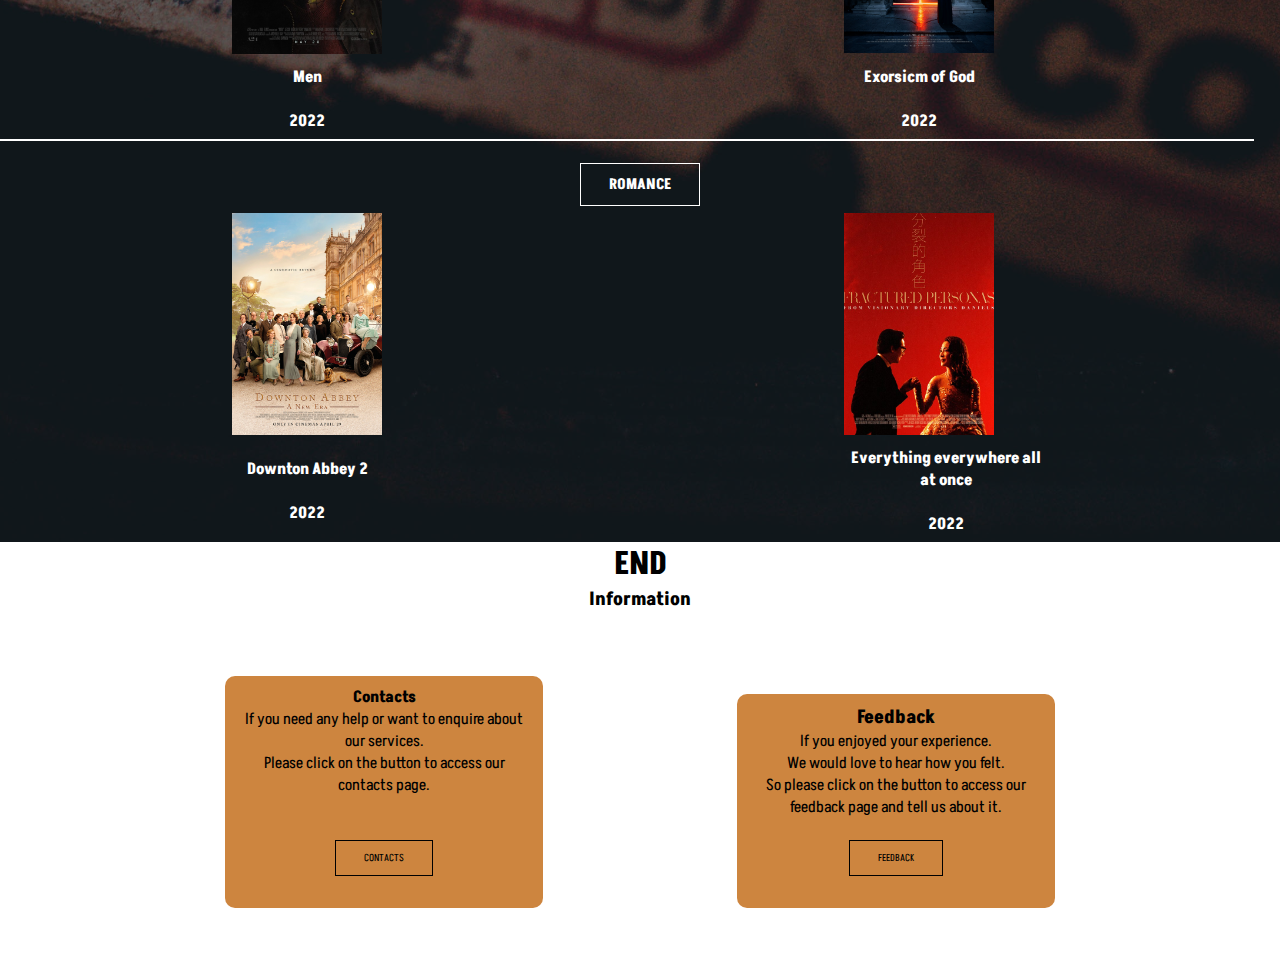
<file: coming-soon.html>
<!DOCTYPE html>
<html>
    <head>
        <meta name="viewport" content="width=device-width", intial scale="1.0"/>
        <meta charset="utf-8">
        <title>Major Cinemax</title>
        <link rel="icon" href="Images/icon.png">
        <link rel="stylesheet" href="style/style.css">
        <link rel="stylesheet" href="https://fonts.sandbox.google.com/css2?family=Material+Symbols+Outlined:opsz,wght,FILL,GRAD@20..48,100..700,0..1,-50..200" />
        <link rel="slide-stylesheet" href="slides/slide CSS/slide-style.css">
        <link href="fonts/Akshar/Akshar-VariableFont_wght.ttf" rel="font">
        <link rel="preconnect" href="https://fonts.googleapis.com">
        <link rel="preconnect" href="https://fonts.gstatic.com" crossorigin>
        <link href="https://fonts.googleapis.com/css2?family=Akshar:wght@500&display=swap" rel="stylesheet">
        <style>
            tr{
                padding: 3px;
            }
            th{
                padding: 5px 230px;
            }
            h4{
                text-align: center;
            }
        </style>
    </head>
    <body>
       <div class="main">
            <div class="navigation">
                <a href="index.html"><img src="Images/LOGO.png" alt="Major Cinemax" title="Major Cinemax"></a>
                <div id="heading">
                <h1>MAJOR CINEMAX</h1>
                <h6>Major Movies for Major People</h6>   
                </div>
                <div class="links">
                    <div id="menu">
                        <span class="material-symbols-outlined" onclick="hideMenu()">
                        close
                        </span>
                        <ul>
                            <li><a href="home.html">Home</a></li>
                            <li>
                                <a href="#">Categories</a>
                                <ul class="submenu">
                                    <li><a href="action.html">Action</a></li>
                                    <li><a href="comedy.html">Comedy</a></li>
                                    <li><a href="horror.html">Horror</a></li>
                                    <li><a href="romance.html">Romance</a></li>
                                </ul>
                            </li>
                            <li><a href="showing.html">In-Theater</a></li>
                            <li><a href="coming-soon.html">Comming-Soon</a></li>
                        </ul>
                    </div>
                    <span class="material-symbols-outlined" onclick="showMenu()">
                        menu
                        </span>
                </div>
                <a href="tickets" class="tickets">GET TICKETS</a>
                <label for="txtsearch">Search :</label>
                <input type="search">
            </div> 
            <script>
                var menu = document.getElementById("menu")

                function showMenu(){
                    menu.style.display = "block";
                }
                function hideMenu(){
                    menu.style.display = "none";
                }
            </script> 
            <div class="movies">
                    <h1 style="font-size: 4em; text-align: center;">COMING-SOON</h1>
                    <hr size="2px" width="98%" color="white" >
                    <br>
                <a id="cat" href="action.html"><h2 style="text-align: center; font-size: 1.5em;">ACTION</h2></a> 
                <table>
                    <thead>
                        <caption></caption>
                    </thead>
                    <tbody>
                        <tr>
                            <th><img src="Images/movies/2022/comining soon/Action/doctor_strange_in_the_multiverse_of_madness_ver2.jpg" alt="Doctor Strangein the multiverse of Madness" width="100%"></th>
                            <th><img src="Images/movies/2022/comining soon/Action/father_stu.jpg" alt="Father Stu" width="100%"></th>
                        </tr>
                        <tr>
                            <th><h4>Doctor Strangein the<br> multiverse of Madness</h4><br><h4>2022</h4></th>
                            <th><h4>Father Stu</h4><br><h4>2022</h4></th>
                        </tr>
                        <br>
                        <tr>
                            <th><img src="Images/movies/2022/comining soon/Action/memory.jpg" alt="Memory" width="100%"></th>
                        </tr>
                        <tr>
                            <th><h4>Memory</h4><br><h4>2022</h4></th>                            
                        </tr>
                    </tbody>
                </table>    
                <hr size="2px" width="98%" color="white">
                <br>
                <a id="cat" href="comedy.html"><h2 style="text-align: center; font-size: 1.5em;">COMEDY</h2></a>
                <table>
                    <tbody>
                        <tr>
                            <th><img src="Images/movies/2022/comining soon/Comedy/minions_the_rise_of_gru.jpg" alt="Minionsthe rise of Gru" width="100%"></th>
                            <th><img src="Images/movies/2022/comining soon/Comedy/sonic_the_hedgehog_two_ver6.jpg" alt="Sonic the Hedgehog 2" width="100%"></th>
                        </tr>
                        <tr>
                            <th><h4>Minionsthe rise of Gru</h4><br><h4>2022</h4></th>
                            <th><h4>Sonic the Hedgehog 2</h4><br><h4>2022</h4></th>
                        </tr>
                    </tbody>
                </table>
                <hr size="2px" width="98%" color="white">
                <br>
                <a id="cat" href="horror.html"><h2 style="text-align: center; font-size: 1.5em;">HORROR</h2></a>
                <table>
                    <tbody>
                        <tr>
                            <th><img src="Images/movies/2022/comining soon/Horror/men_ver2.jpg" alt="Men" wdth="100%"></th>
                            <th><img src="Images/movies/2022/comining soon/Horror/exorcism_of_god.jpg" alt="Exorsicm of God" width="100%"></th>
                            
                        </tr>
                        <tr>
                            <th><h4>Men</h4><br><h4>2022</h4></th>
                            <th><h4>Exorsicm of God</h4><br><h4>2022</h4></th>
                        </tr>
                    </tbody>
                </table>                    
                <hr size="2px" width="98%" color="white">
                <br>
                <a id="cat" href="romance.html"><h2 style="text-align: center; font-size: 1.5em;">ROMANCE</h2></a>
                <table>
                    <tbody>
                        <tr>
                            <th><img src="Images/movies/2022/comining soon/Romance/downton_abbey_two_ver4.jpg" alt="Downton Abbey 2" wdth="100%"></th>
                            <th><img src="Images/movies/2022/comining soon/Romance/everything_everywhere_all_at_once_ver7.jpg" alt="Everything everywhere all at once" width="100%"></th>
                        </tr>
                        <tr>
                            <th><h4>Downton Abbey 2</h4><br><h4>2022</h4></th>
                            <th><h4>Everything everywhere all at once</h4><br><h4>2022</h4></th>
                        </tr>
                    </tbody>
                </table>
            </div>
        </div>     
    </body>
    <footer id="footer">
        <h1>END</h1>
        <h3>Information</h2>
        <div class="bottom">
            <div class="info">
                <h4>Contacts</h4>
                <p>If you need any help or want to enquire about our services.<br> Please click on the button to access our contacts page.</p>
                <br>
                <br>
                <a href="contacts.html" class="contacts">CONTACTS</a>
                <br>
                <br>           
            </div>
            <div class="info">
                <h3>Feedback</h3>
                <p>If you enjoyed your experience. <br> We would love to hear how you felt.<br> So please click on the button to access our feedback page and tell us about it.</p>
                <br>
                <a href="feedback.html" class="contacts">FEEDBACK</a>
                <br>
                <br>           
            </div>
        </div>
    </footer>
</html>
</file>
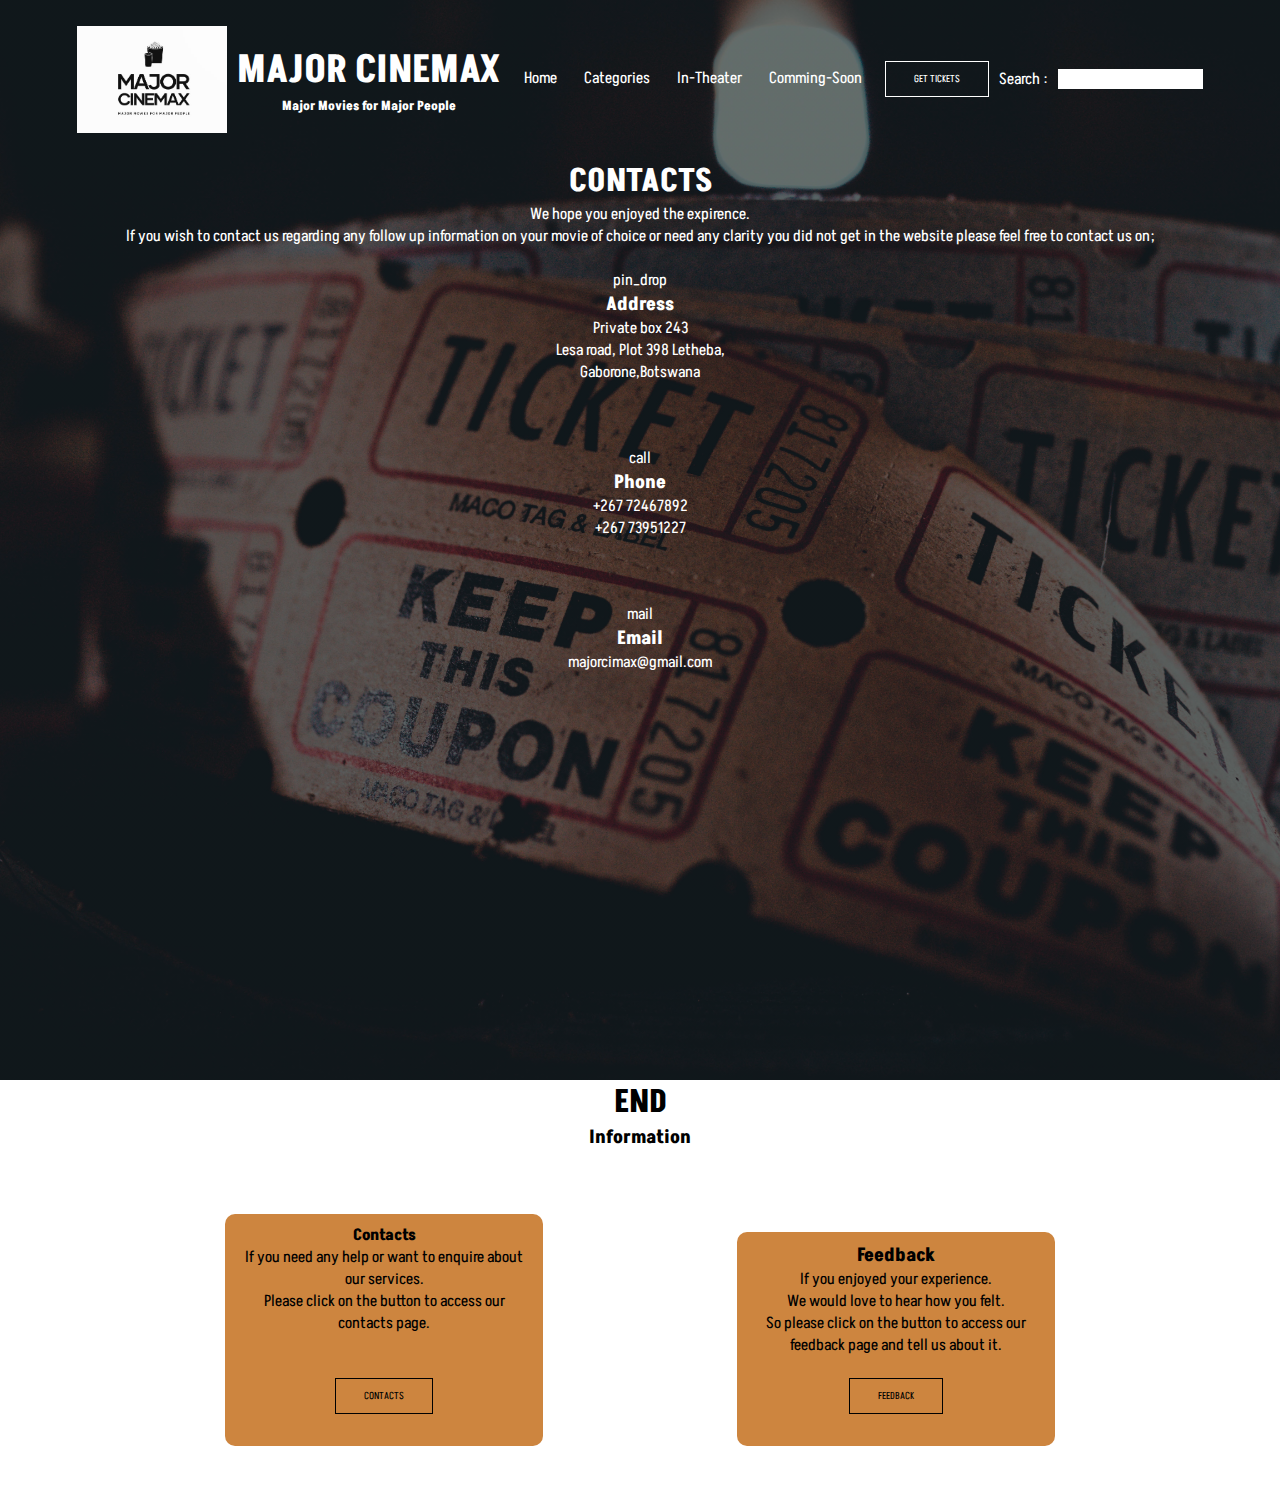
<file: contacts.html>
<!DOCTYPE html>
<html>
    <head>
        <meta name="viewport" content="width=device-width", intial scale="1.0"/>
        <meta charset="utf-8">
        <title>Major Cinemax</title>
        <link rel="icon" href="Images/icon.png">
        <link rel="stylesheet" href="https://fonts.sandbox.google.com/css2?family=Material+Symbols+Outlined:opsz,wght,FILL,GRAD@20..48,100..700,0..1,-50..200" />
        <link rel="stylesheet" href="https://fonts.sandbox.google.com/css2?family=Material+Symbols+Outlined:opsz,wght,FILL,GRAD@48,400,0,0" />
        <link rel="stylesheet" href="https://fonts.sandbox.google.com/css2?family=Material+Symbols+Outlined:opsz,wght,FILL,GRAD@20..48,100..700,0..1,-50..200" />
        <link rel="stylesheet" href="style/style.css">
        <link href="fonts/Akshar/Akshar-VariableFont_wght.ttf" rel="font">
        <link rel="preconnect" href="https://fonts.googleapis.com">
        <link rel="preconnect" href="https://fonts.gstatic.com" crossorigin>
        <link href="https://fonts.googleapis.com/css2?family=Akshar:wght@500&display=swap" rel="stylesheet">
        <style>
           .contacts>.container  div.box{
               margin-bottom: 5%;
           } 
        </style>
    </head>
    <body>
       <div class="main">
            <div class="navigation">
                <a href="index.html"><img src="Images/LOGO.png" alt="Major Cinemax" title="Major Cinemax"></a>
                <div id="heading">
                <h1>MAJOR CINEMAX</h1>
                <h6>Major Movies for Major People</h6>   
                </div>
                <div class="links">
                    <div id="menu">
                        <span class="material-symbols-outlined" onclick="hideMenu()">
                        close
                        </span>
                        <ul>
                            <li><a href="home.html">Home</a></li>
                            <li>
                                <a href="#">Categories</a>
                                <ul class="submenu">
                                    <li><a href="action.html">Action</a></li>
                                    <li><a href="comedy.html">Comedy</a></li>
                                    <li><a href="horror.html">Horror</a></li>
                                    <li><a href="romance.html">Romance</a></li>
                                </ul>
                            </li>
                            <li><a href="showing.html">In-Theater</a></li>
                            <li><a href="coming-soon.html">Comming-Soon</a></li>
                        </ul>
                    </div>
                    <span class="material-symbols-outlined" onclick="showMenu()">
                        menu
                        </span>
                </div>
                <a href="tickets" class="tickets">GET TICKETS</a>
                <label for="txtsearch">Search :</label>
                <input type="search">
            </div> 
            <script>
                var menu = document.getElementById("menu")

                function showMenu(){
                    menu.style.display = "block";
                }
                function hideMenu(){
                    menu.style.display = "none";
                }
            </script>
               <section class="contacts">
                   <div class="content">
                       <h1>CONTACTS</h1>
                       <p>We hope you enjoyed the expirence.</p>
                       <p>If you wish to contact us regarding any follow up information on your movie of choice or 
                           need any clarity you did not get in the website please feel free to contact us on;</p>
                   </div>
                   <br>
                   <div class="container">
                        <div class="contactInfo">
                            <div class="box">
                                <div class="icon"><span class="material-symbols-outlined">
                                    pin_drop
                                    </span></div>
                                <div class="text">
                                <h3>Address</h3>
                                <p>Private box 243</p>
                                <p>Lesa road, Plot 398 Letheba,<br>Gaborone,Botswana</p>
                                </div>
                            </div>
                            <div class="box">
                                <div class="icon"><span class="material-symbols-outlined">
                                    call
                                    </span></div>
                                <div class="text">
                                    <h3>Phone</h3>
                                    <p>+267 72467892</p>
                                    <p>+267 73951227</p>
                                </div>
                            </div>
                            <div class="box">
                                <div class="icon"><span class="material-symbols-outlined">
                                    mail
                                    </span></div>
                                <div class="text">
                                    <h3>Email</h3>
                                    <p>majorcimax@gmail.com</p>
                                </div>
                            </div>
                        </div>
                   </div>
               </section>
        </div>      
    </body>
    <footer id="footer">
        <h1>END</h1>
        <h3>Information</h2>
        <div class="bottom">
            <div class="info">
                <h4>Contacts</h4>
                <p>If you need any help or want to enquire about our services.<br> Please click on the button to access our contacts page.</p>
                <br>
                <br>
                <a href="contacts.html" class="contacts">CONTACTS</a>
                <br>
                <br>           
            </div>
            <div class="info">
                <h3>Feedback</h3>
                <p>If you enjoyed your experience. <br> We would love to hear how you felt.<br> So please click on the button to access our feedback page and tell us about it.</p>
                <br>
                <a href="feedback.html" class="contacts">FEEDBACK</a>
                <br>
                <br>           
            </div>
        </div>
    </footer>
</html>
</file>
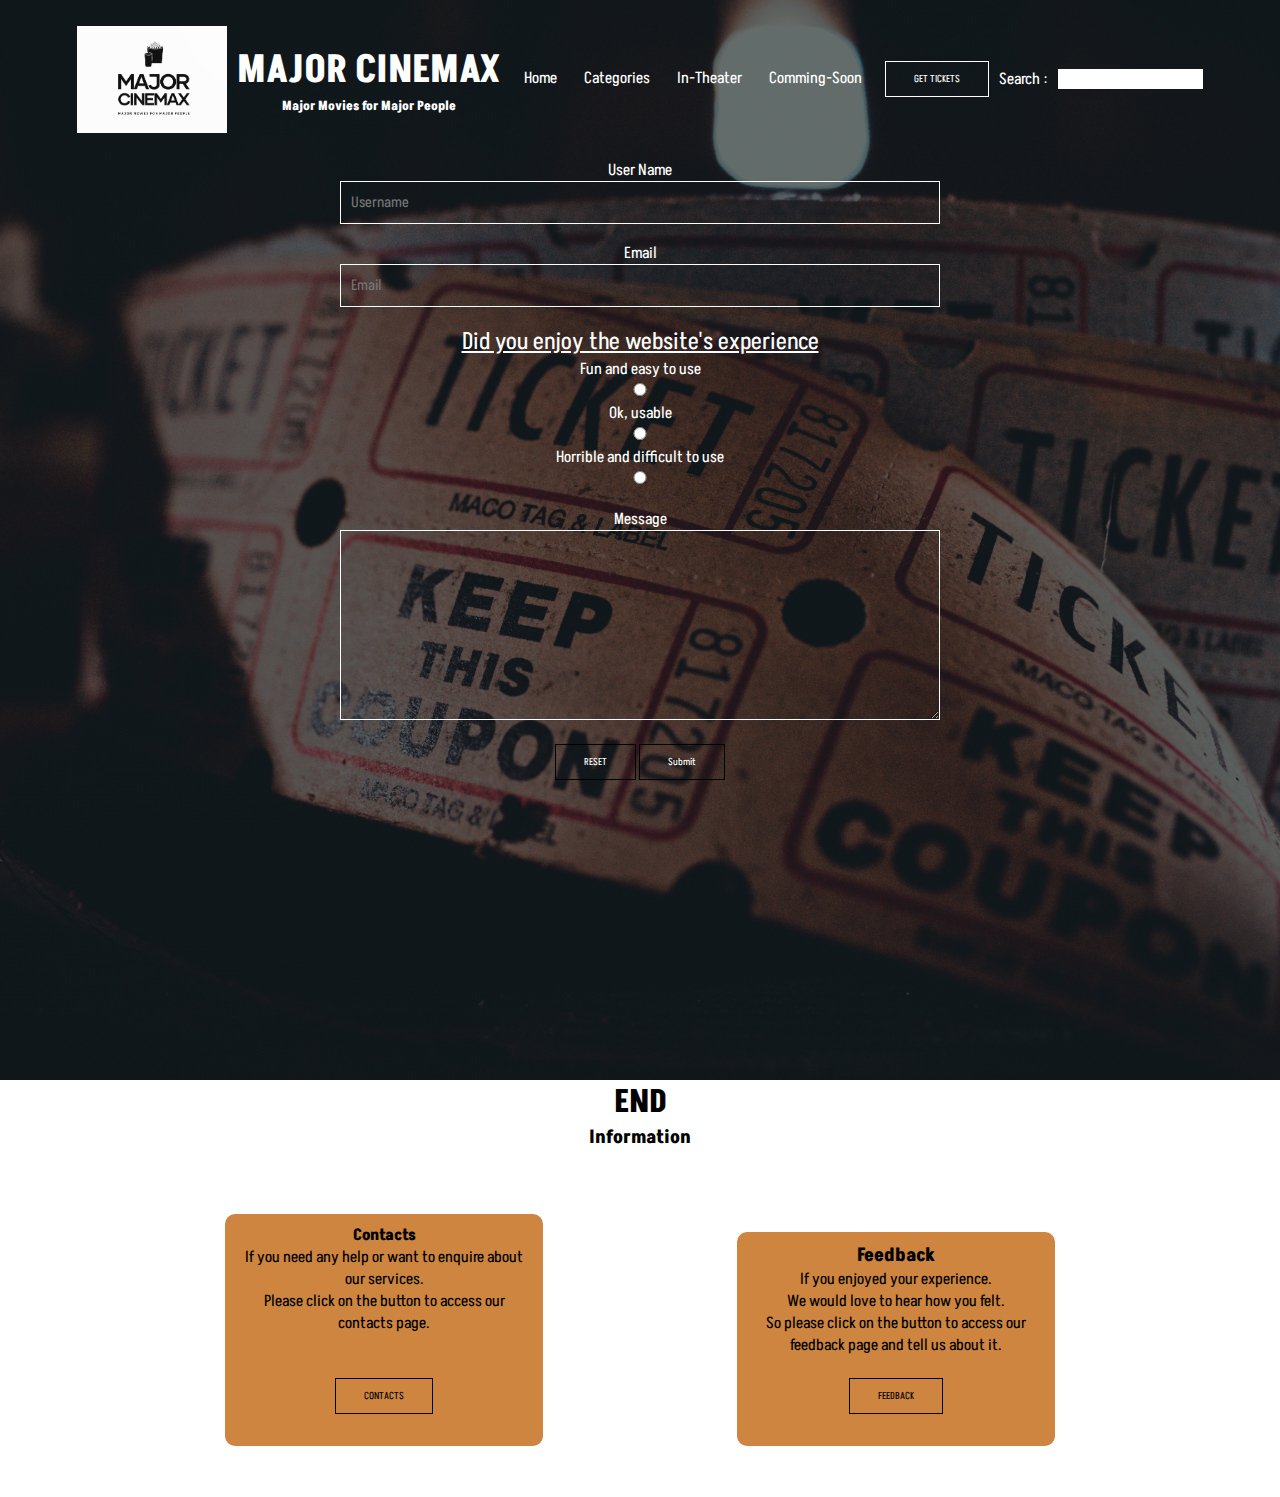
<file: feedback.html>
<!DOCTYPE html>
<html>
    <head>
        <meta name="viewport" content="width=device-width", intial scale="1.0"/>
        <meta charset="utf-8">
        <title>Major Cinemax</title>
        <link rel="icon" href="Images/icon.png">
        <link rel="stylesheet" href="style/style.css">
        <link rel="stylesheet" href="https://fonts.sandbox.google.com/css2?family=Material+Symbols+Outlined:opsz,wght,FILL,GRAD@20..48,100..700,0..1,-50..200" />
        <link href="fonts/Akshar/Akshar-VariableFont_wght.ttf" rel="font">
        <link rel="preconnect" href="https://fonts.googleapis.com">
        <link rel="preconnect" href="https://fonts.gstatic.com" crossorigin>
        <link href="https://fonts.googleapis.com/css2?family=Akshar:wght@500&display=swap" rel="stylesheet">
        <style>
            .main>.feedback{
                position: static;
            }
           form{
               margin: auto;
               width: 90%;
               max-width: 600px;
           }
           .input-group{
               margin-bottom: 3%;
               position: relative;
           }
           .feedback>form>.input-group  input, textarea{
               width: 100%;
               padding: 10px;
               outline: 0;
               border: 1px solid white;
               background: transparent;
               font-size: 15px;
           }
           .feedback>form>.input-group label#lab{
               height: 100%;
               position: static;
               left: 0;
               top: 0;
               padding: 10px;
               cursor: text;
           }
           button,
           input[type='submit']{
            display: inline-block;
            border: 1px solid black;
            padding: 10px 28px;
            font-size: 10px;
            background: transparent;
            cursor: pointer;
            position: static;
            bottom: 0;
           }
           button:hover,
           input[type='submit']:hover{
            border: 1px solid red;
            background: red;
            transition: 0.5s;
           }
        </style>
    </head>
    <body>
       <div class="main">
            <div class="navigation">
                <a href="index.html"><img src="Images/LOGO.png" alt="Major Cinemax" title="Major Cinemax"></a>
                <div id="heading">
                <h1>MAJOR CINEMAX</h1>
                <h6>Major Movies for Major People</h6>   
                </div>
                <div class="links">
                    <div id="menu">
                        <span class="material-symbols-outlined" onclick="hideMenu()">
                        close
                        </span>
                        <ul>
                            <li><a href="home.html">Home</a></li>
                            <li>
                                <a>Categories</a>
                                <ul class="submenu">
                                    <li><a href="action.html">Action</a></li>
                                    <li><a href="comedy.html">Comedy</a></li>
                                    <li><a href="horror.html">Horror</a></li>
                                    <li><a href="romance.html">Romance</a></li>
                                </ul>
                            </li>
                            <li><a href="showing.html">In-Theater</a></li>
                            <li><a href="coming-soon.html">Comming-Soon</a></li>
                        </ul>
                    </div>
                    <span class="material-symbols-outlined" onclick="showMenu()">
                        menu
                        </span>
                </div>
                <a href="#" class="tickets">GET TICKETS</a>
                <label for="txtsearch">Search :</label>
                <input type="search">
            </div> 
            <script>
                var menu = document.getElementById("menu")

                function showMenu(){
                    menu.style.display = "block";
                }
                function hideMenu(){
                    menu.style.display = "none";
                }
            </script>
                <div class="feedback">
                    <form name="feedback" id="feedback" action="Submitted.html" method="post" onsubmit="return ValidateFormData()">
                        <div class="input-group">
                            <label id="lab">User Name</label>
                            <input type="text" id="username" name="username" placeholder="Username" required="true" oninvalid="setCustomValidity('Please enter the username!!')" oninput="setCustomValidity('')" value="">
                        </div>
                        <div class="input-group">
                            <label id="lab">Email</label>
                            <input type="email" id="email" name="email" placeholder="Email" required="true" oninvalid="setCustomValidity('Please enter the email!!')" oninput="setCustomValidity('')" value="">
                        </div>
                        <div class="input-group">
                            <label style="font-size: 1.5em; text-decoration-line: underline;">Did you enjoy the website's experience</label><br>
                            <label  for="reaction1">Fun and easy to use
                                <input type="radio" id="reaction1" required name="reaction">
                            </label>
                            <label for="reaction2">Ok, usable
                                <input type="radio" id="reaction2" required name="reaction">
                            </label>
                            <label for="reaction3">Horrible and difficult to use
                                <input type="radio" id="reaction2" required name="reaction">
                            </label>
                            </div>
                        <div class="input-group">
                            <label id="lab">Message</label>
                            <textarea id="message"rows="8"></textarea>
                        </div>
                        <button type="reset">RESET</button> 
                        <button type="submit">Submit</button>
                        <!--<input type="submit"  id="btnsubmit" name="btnsubmit" value="Submit" /-->
                    </form>

                </div>
        </div>      
    </body>
    <footer id="footer">
        <h1>END</h1>
        <h3>Information</h2>
        <div class="bottom">
            <div class="info">
                <h4>Contacts</h4>
                <p>If you need any help or want to enquire about our services.<br> Please click on the button to access our contacts page.</p>
                <br>
                <br>
                <a href="contacts.html" class="contacts">CONTACTS</a>
                <br>
                <br>           
            </div>
            <div class="info">
                <h3>Feedback</h3>
                <p>If you enjoyed your experience. <br> We would love to hear how you felt.<br> So please click on the button to access our feedback page and tell us about it.</p>
                <br>
                <a href="feedback.html" class="contacts">FEEDBACK</a>
                <br>
                <br>           
            </div>
        </div>
    </footer>
    <script>
        // this is to check oif all data was entered before submiting
        function ValidateFormData() {
            var username= document.querySelector("#username").value??"";
            var email= document.querySelector("#email").value??"";
            var message="";
            if(username===""){
                message="Please enter your username before proceeding";
            }else if(email===""){
                message="Please enter your email before proceeding";
            }
            //if data is missing show message box and return false to prevent form submission
            if (message!==""){
                alert(message);
            }
            //return value
            return (message==="")?true:false;
        }
    </script>
</html>
</file>
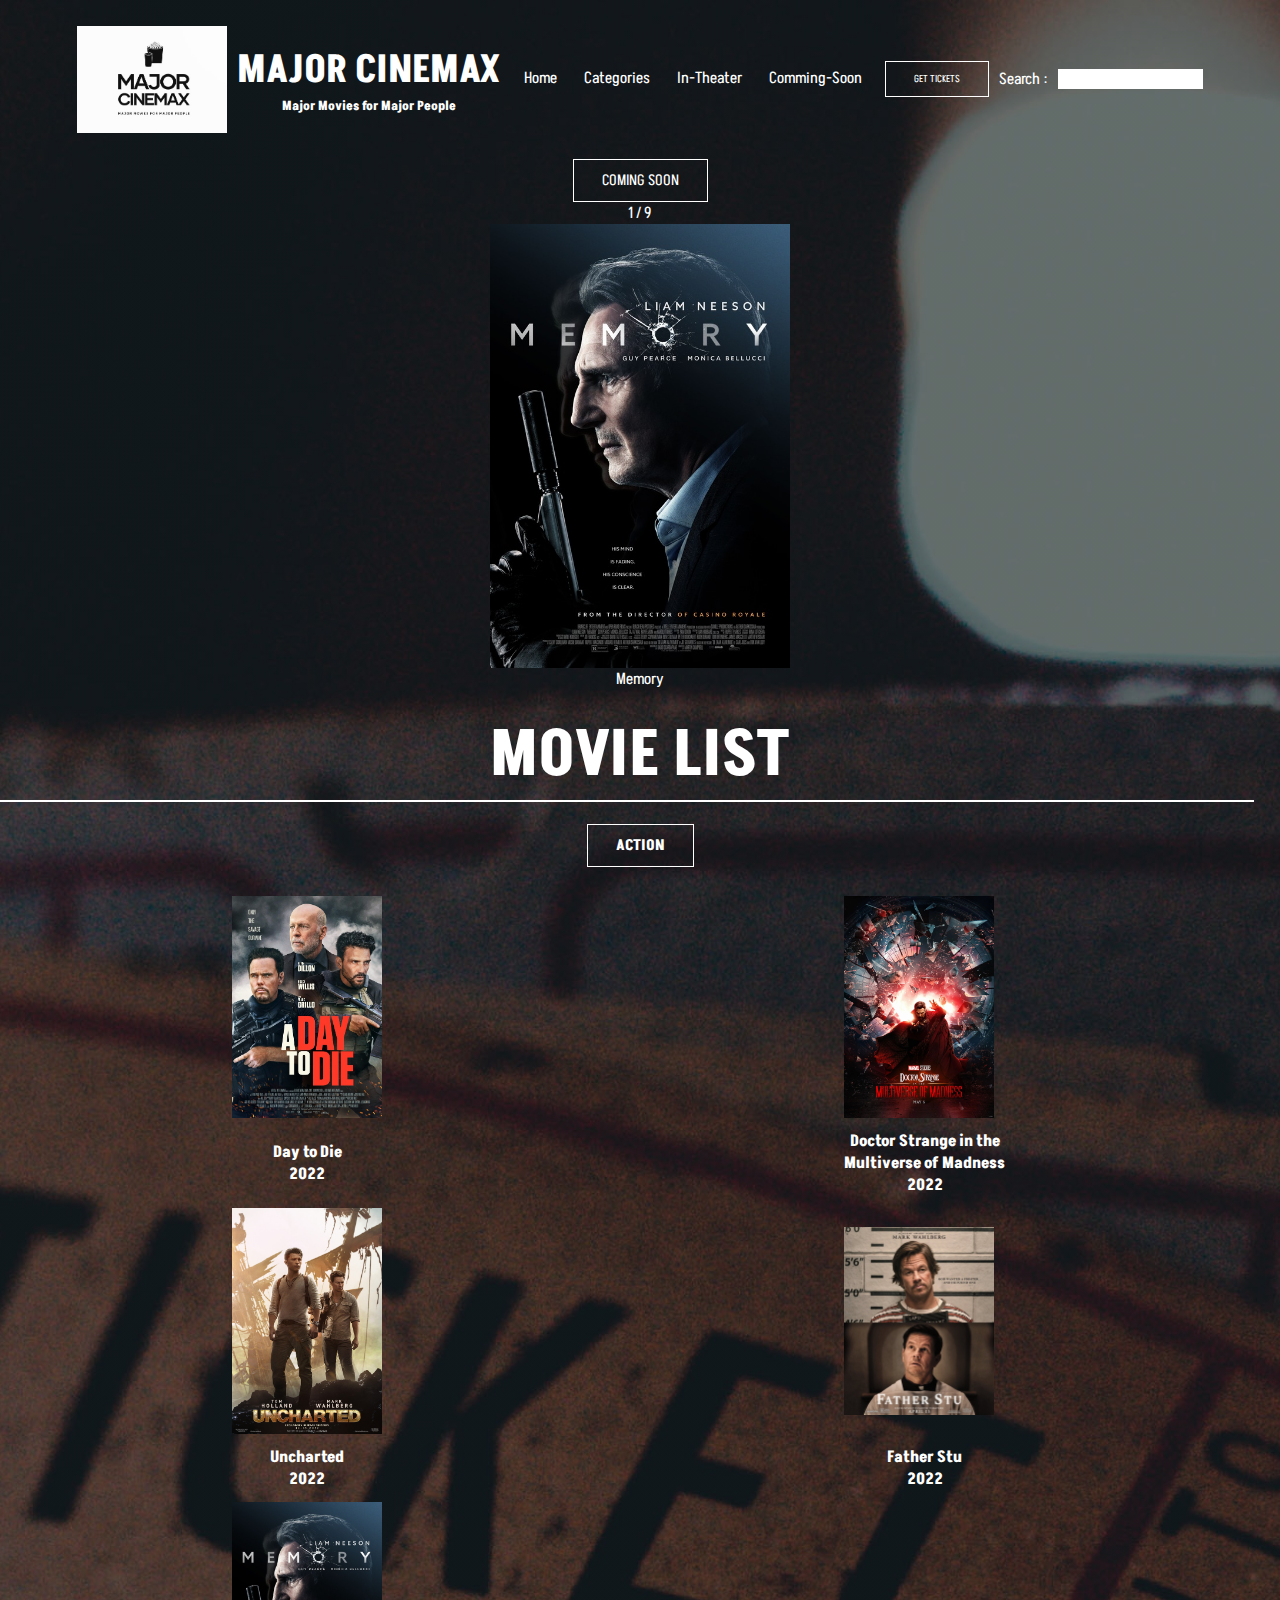
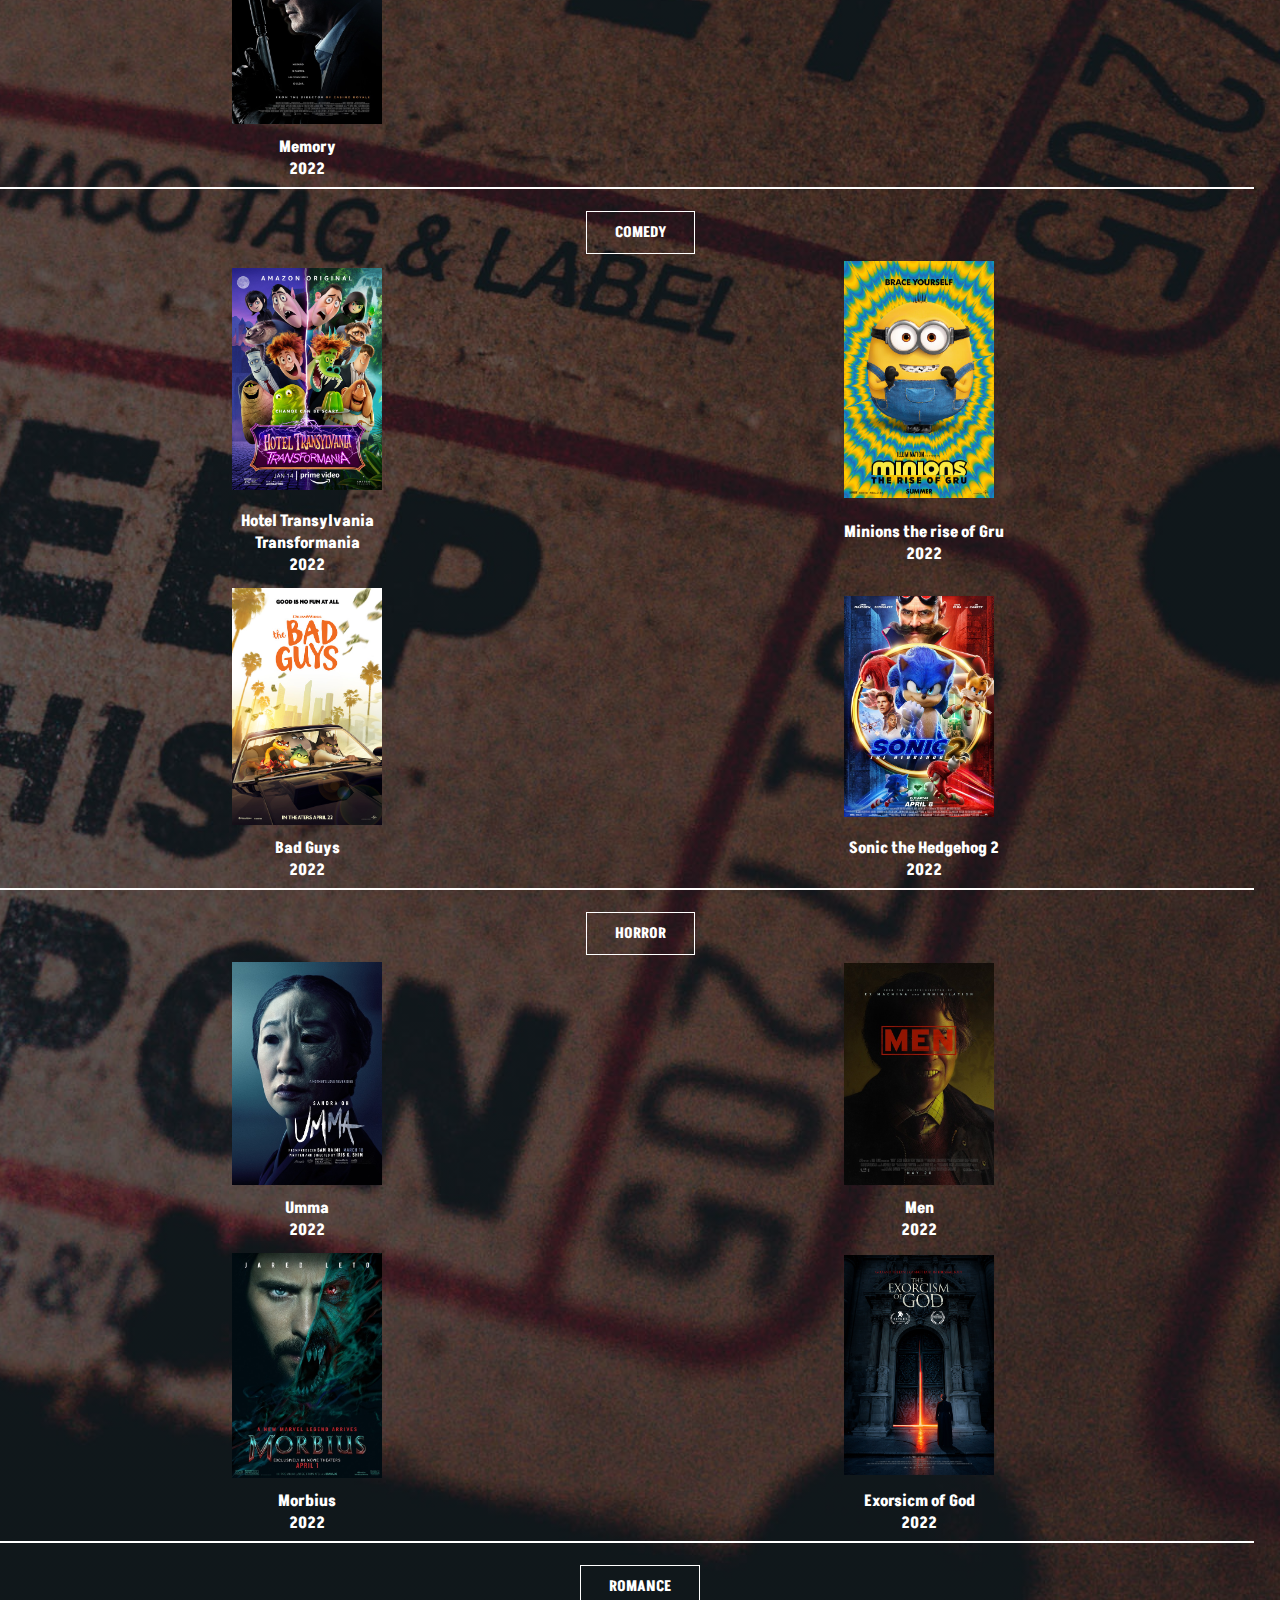
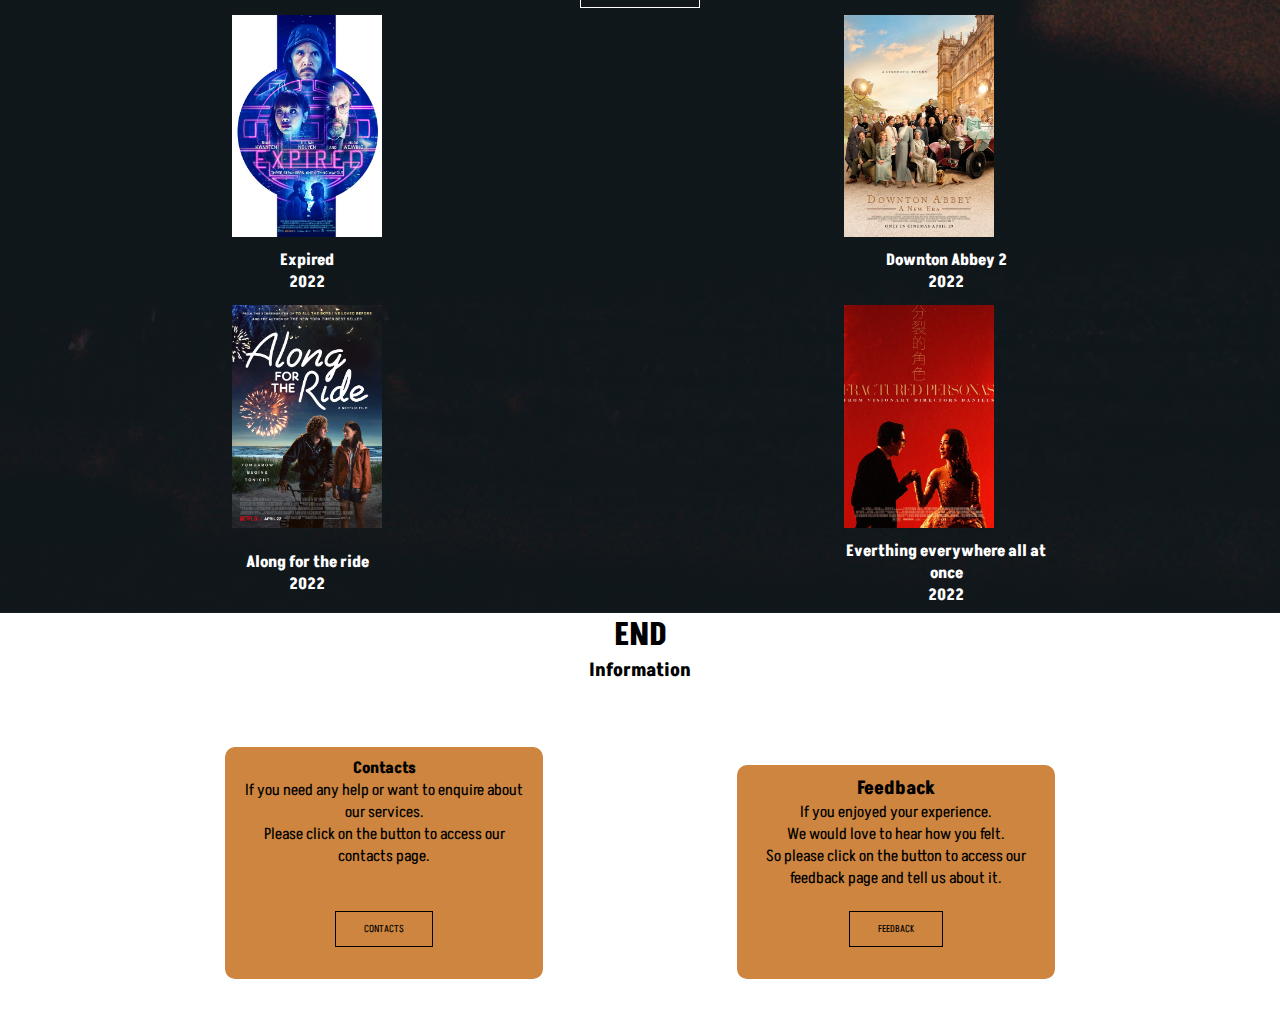
<file: home.html>
<!DOCTYPE html>
<html>
    <head>
        <meta name="viewport" content="width=device-width", intial scale="1.0"/>
        <meta charset="utf-8">
        <title>Major Cinemax</title>
        <link rel="icon" href="Images/icon.png">
        <link rel="stylesheet" href="style/style.css">
        <link rel="stylesheet" href="https://fonts.sandbox.google.com/css2?family=Material+Symbols+Outlined:opsz,wght,FILL,GRAD@20..48,100..700,0..1,-50..200" />
        <link rel="slide-stylesheet" href="slides/slide CSS/slide-style.css">
        <link href="fonts/Akshar/Akshar-VariableFont_wght.ttf" rel="font">
        <link rel="preconnect" href="https://fonts.googleapis.com">
        <link rel="preconnect" href="https://fonts.gstatic.com" crossorigin>
        <link href="https://fonts.googleapis.com/css2?family=Akshar:wght@500&display=swap" rel="stylesheet">
        <style>
          .content>.upcoming{
              display: inline-block;
              text-decoration: none;
              color: white;
              border: 1px solid white;
              padding: 10px 28px;
              font-size: 15px;
              background: transparent;
              position: static;
              bottom: 0;
            }
            .content>.upcoming:hover{
                border: 1px solid red;
                background: red;
                transition: 1s;
            }
            .content{
                text-align: center;
            }
            .content>#upcoming{
                margin: auto;
                border: 0px solid;
                width: 300px;
                height: 90zh;
            }
            th{
                padding: 5px 230px;
            }
        </style>
    </head>
    <body>
       <div class="main" style="width: 100%;">
            <div class="navigation">
                <a href="index.html"><img src="Images/LOGO.png" alt="Major Cinemax" title="Major Cinemax"></a>
                <div id="heading">
                <h1>MAJOR CINEMAX</h1>
                <h6>Major Movies for Major People</h6>   
                </div>
                <div class="links">
                    <div id="menu">
                        <span class="material-symbols-outlined" onclick="hideMenu()">
                        close
                        </span>
                        <ul>
                            <li><a href="home.html">Home</a></li>
                            <li>
                                <a href="catergories.html">Categories</a>
                                <ul class="submenu">
                                    <li><a href="action.html">Action</a></li>
                                    <li><a href="comedy.html">Comedy</a></li>
                                    <li><a href="horror.html">Horror</a></li>
                                    <li><a href="romance.html">Romance</a></li>
                                </ul>
                            </li>
                            <li><a href="showing.html">In-Theater</a></li>
                            <li><a href="coming-soon.html">Comming-Soon</a></li>
                        </ul>
                    </div>
                    <span class="material-symbols-outlined" onclick="showMenu()">
                        menu
                        </span>
                </div>
                <a href="tickets" class="tickets">GET TICKETS</a>
                <label for="txtsearch">Search :</label>
                <input type="search">
            </div> 
            <script>
                var menu = document.getElementById("menu")

                function showMenu(){
                    menu.style.display = "block";
                }
                function hideMenu(){
                    menu.style.display = "none";
                }
            </script> 
            <div class="content">
                <a href="coming-soon.html" class="upcoming">COMING SOON</a>
                <div id="upcoming">
                    <div class="slideshow-container">
                            <div class="mySlides">
                                <div class="numbertext">1 / 9</div>
                                <img src="Images/movies/2022/comining soon/Action/memory.jpg" alt="Memory" style="width: 100%;">
                                <div class="text">Memory</div>
                            </div>
                            
                            <div class="mySlides">
                                <div class="numbertext">2 / 9</div>
                                <img src="Images/movies/2022/comining soon/Action/doctor_strange_in_the_multiverse_of_madness_ver2.jpg" style="width:100%">
                                <div class="text">Doctor Strange in the Multiverse of Madness</div>
                            </div>
                            
                            <div class="mySlides">
                                <div class="numbertext">3 / 9</div>
                                <img src="Images/movies/2022/comining soon/Action/father_stu.jpg" style="width:100%">
                                <div class="text">Father Stu</div>
                            </div>
                            
                            <div class="mySlides">
                                <div class="numbertext">4 / 9</div>
                                <img src="Images/movies/2022/comining soon/Comedy/minions_the_rise_of_gru.jpg" style="width:100%">
                                <div class="text">Minions the rise of Gru</div>
                            </div>
                            
                            <div class="mySlides">
                                <div class="numbertext">5 / 9</div>
                                <img src="Images/movies/2022/comining soon/Comedy/sonic_the_hedgehog_two_ver6.jpg" style="width:100%">
                                <div class="text">Sonic the Hedgehog 2</div>
                            </div>
                            
                            <div class="mySlides">
                                <div class="numbertext">6 / 9</div>
                                <img src="Images/movies/2022/comining soon/Horror/men_ver2.jpg" style="width:100%">
                                <div class="text">Men</div>
                            </div>
                            
                            <div class="mySlides">
                                <div class="numbertext">7 / 9</div>
                                <img src="Images/movies/2022/comining soon/Horror/exorcism_of_god.jpg" style="width:100%">
                                <div class="text">Exorsicm of God</div>
                            </div>
                            
                            <div class="mySlides">
                                <div class="numbertext">8 / 9</div>
                                <img src="Images/movies/2022/comining soon/Romance/everything_everywhere_all_at_once_ver7.jpg" style="width:100%">
                                <div class="text">Everthing everywhere all at once</div>
                            </div>
                                
                            <div class="mySlides">
                                <div class="numbertext">9 / 9</div>
                                <img src="Images/movies/2022/comining soon/Romance/downton_abbey_two_ver4.jpg" style="width:100%">
                                <div class="text">Downton Abbey 2</div>
                            </div>
                            
                    </div>
                    <br>
        
                    <div style="text-align:center">
                        <span class="dot"></span> 
                        <span class="dot"></span> 
                        <span class="dot"></span> 
                        <span class="dot"></span>
                        <span class="dot"></span>
                        <span class="dot"></span>
                        <span class="dot"></span>
                        <span class="dot"></span>
                        <span class="dot"></span> 
                    </div>
        
                    <!--JavaScript for Slideshow-->
                    <script>
                        let slideIndex = 0;
                        showSlides();
        
                        function showSlides() {
                            let i;
                            let slides = document.getElementsByClassName("mySlides");
                            let dots = document.getElementsByClassName("dot");
                            for (i = 0; i < slides.length; i++) {
                                slides[i].style.display = "none";  
                            }
                        slideIndex++;
                            if (slideIndex > slides.length) {slideIndex = 1}    
                            for (i = 0; i < dots.length; i++) {
                                dots[i].className = dots[i].className.replace(" active", "");
                            }
                        slides[slideIndex-1].style.display = "block";  
                        dots[slideIndex-1].className += " active";
                            setTimeout(showSlides, 3000); // Change image every 3 seconds
                            }
                    </script>
                </div>
                <div class="movies">
                    <h1 style="font-size: 4em; text-align: center;">MOVIE LIST</h1>
                    <hr size="2px" width="98%" color="white" >
                    <br>
                  <a id="cat" href="action.html"><h2 style="text-align: center; font-size: 1.5em;">ACTION</h2></a> 
                  <table>
                      <thead>
                          <caption></caption>
                      </thead>
                      <tbody>
                          <tr>
                              <th><img src="Images/movies/2022/showing/Action/day_to_die.jpg" alt="Day to Die" width="100%"></th>
                              <th><img src="Images/movies/2022/comining soon/Action/doctor_strange_in_the_multiverse_of_madness_ver2.jpg" alt="Doctor Strange in the Multiverse of Madness" width="100%"></th>
                          </tr>
                          <tr>
                              <th><h4>Day to Die<br>2022</h4></th>
                              <th><h4>Doctor Strange in the<br> Multiverse of Madness<br>2022</h4></th>
                          </tr>
                          <br>
                          <tr>
                              <th><img src="Images/movies/2022/showing/Action/uncharted.jpg" alt="Uncharted" width="100%"></th>
                              <th><img src="Images/movies/2022/comining soon/Action/father_stu.jpg" alt="Father Stu" width="100%"></th> 
                          </tr>
                          <tr>
                              <th><h4>Uncharted<br>2022</h4></th>
                              <th><h4>Father Stu<br>2022</h4></th>                              
                          </tr>
                          <br>
                          <tr>
                              <th><img src="Images/movies/2022/comining soon/Action/memory.jpg" alt="Memory" width="100%"></th>                             
                          </tr>
                          <tr>
                            <th><h4>Memory<br>2022</h4></th>
                          </tr>

                      </tbody>
                  </table>    
                  <hr size="2px" width="98%" color="white">
                  <br>
                  <a id="cat" href="comedy.html"><h2 style="text-align: center; font-size: 1.5em;">COMEDY</h2></a>
                  <table>
                      <tbody>
                          <tr>
                              <th><img src="Images/movies/2022/showing/Comedy/hotel_transylvania_transformania_ver2.jpg" alt="Hotel Transylvania Transformania" width="100%"></th>
                              <th><img src="Images/movies/2022/comining soon/Comedy/minions_the_rise_of_gru.jpg" alt="Minions the rise of Gru" width="100%"></th>
                          </tr>
                          <tr>
                              <th><h4>Hotel Transylvania<br> Transformania<br>2022</h4></th>
                              <th><h4>Minions the rise of Gru<br>2022</h4></th>
                          </tr>
                          <br>
                          <tr>
                              <th><img src="Images/movies/2022/showing/Comedy/bad_guys.jpg" alt="Bad Guys" width="100%"></th>
                              <th><img src="Images/movies/2022/comining soon/Comedy/sonic_the_hedgehog_two_ver6.jpg" alt="Sonic the Hedgehog 2" width="100%"></th>
                          </tr>
                          <tr>
                              <th><h4>Bad Guys<br>2022</h4></th>
                              <th><h4>Sonic the Hedgehog 2<br>2022</h4></th>
                          </tr>
                      </tbody>
                  </table>
                  <hr size="2px" width="98%" color="white">
                  <br>
                  <a id="cat" href="horror.html"><h2 style="text-align: center; font-size: 1.5em;">HORROR</h2></a>
                  <table>
                      <tbody>
                          <tr>
                              <th><img src="Images/movies/2022/showing/Horror/umma.jpg" alt="Umma" wdth="100%"></th>
                              <th><img src="Images/movies/2022/comining soon/Horror/men_ver2.jpg" alt="Men" width="100%"></th>                               
                          </tr>
                          <tr>
                              <th><h4>Umma<br>2022</h4></th>
                              <th><h4>Men<br>2022</h4></th>
                          </tr>
                          <br>
                          <tr>
                             <th><img src="Images/movies/2022/showing/Horror/morbius.jpg" alt="Morbius" width="100%"></th>
                              <th><img src="Images/movies/2022/comining soon/Horror/exorcism_of_god.jpg" alt="Exorsicm of God" width="100%"></th>
                          </tr>
                          <tr>
                              <th><h4>Morbius<br>2022</h4></th>
                              <th><h4>Exorsicm of God<br>2022</h4></th>
                          </tr>
                      </tbody>
                  </table>                    
                  <hr size="2px" width="98%" color="white">
                  <br>
                  <a id="cat" href="romance.html"><h2 style="text-align: center; font-size: 1.5em;">ROMANCE</h2></a>
                  <table>
                        <tbody>
                            <tr>
                                <th><img src="Images/movies/2022/showing/Romance/loveland_ver2.jpg" alt="Expired" wdth="100%"></th>
                                <th><img src="Images/movies/2022/comining soon/Romance/downton_abbey_two_ver4.jpg" alt="Downton Abbey 2" width="100%"></th>
                             </tr>
                            <tr>
                                <th><h4>Expired<br>2022</h4></th>
                                <th><h4>Downton Abbey 2<br>2022</h4></th>
                            </tr>
                            <br>
                            <tr>
                               <th><img src="Images/movies/2022/showing/Romance/along_for_the_ride.jpg" alt="Along fr the ride" width="100%"></th>
                                <th><img src="Images/movies/2022/comining soon/Romance/everything_everywhere_all_at_once_ver7.jpg" alt="Everthing everywhere all at once" width="100%"></th>
                            </tr>
                            <tr>
                                <th><h4>Along for the ride<br>2022</h4></th>
                                <th><h4>Everthing everywhere all at once<br>2022</h4></th>
                            </tr>
                        </tbody>
                    </table>
                </div>
            </div>
       </div>      
    </body>
    <footer id="footer">
        <h1>END</h1>
        <h3>Information</h2>
        <div class="bottom">
            <div class="info">
                <h4>Contacts</h4>
                <p>If you need any help or want to enquire about our services.<br> Please click on the button to access our contacts page.</p>
                <br>
                <br>
                <a href="contacts.html" class="contacts">CONTACTS</a>
                <br>
                <br>           
            </div>
            <div class="info">
                <h3>Feedback</h3>
                <p>If you enjoyed your experience. <br> We would love to hear how you felt.<br> So please click on the button to access our feedback page and tell us about it.</p>
                <br>
                <a href="feedback.html" class="contacts">FEEDBACK</a>
                <br>
                <br>           
            </div>
        </div>
    </footer>
</html>
</file>
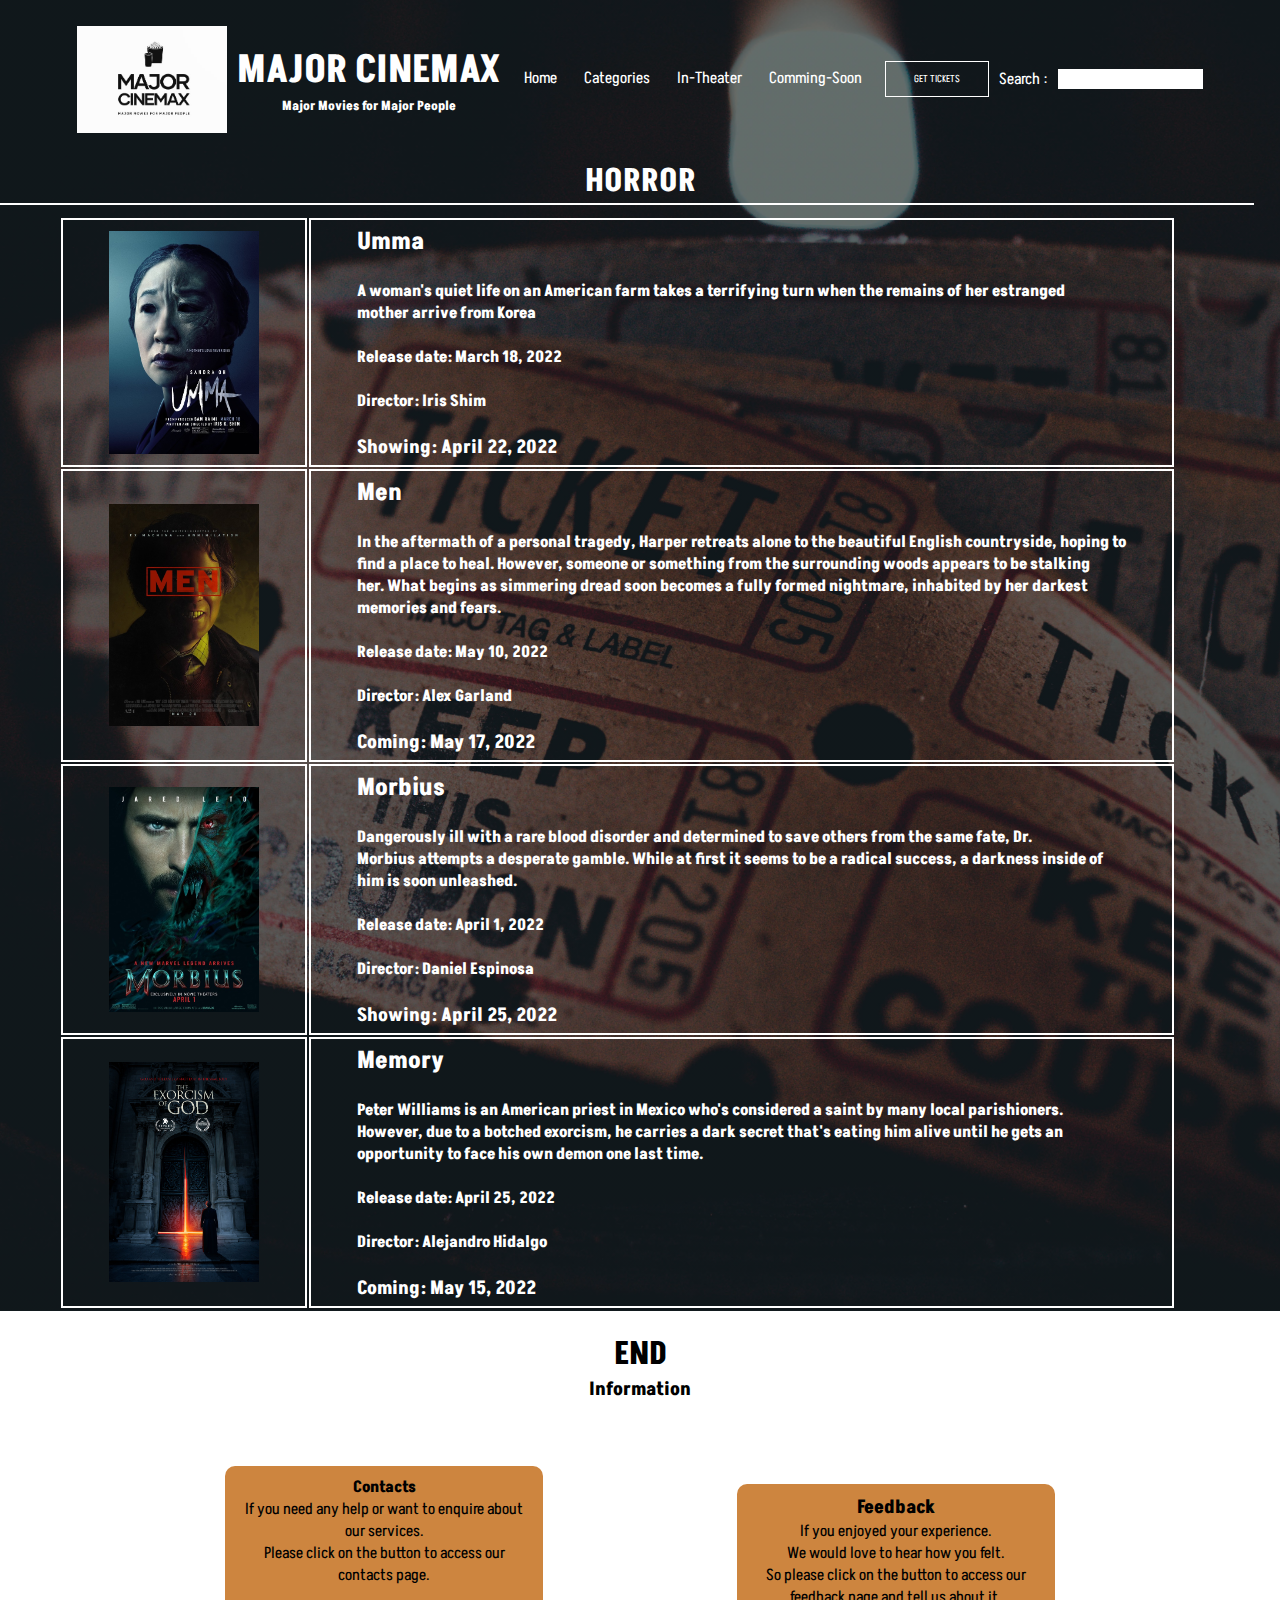
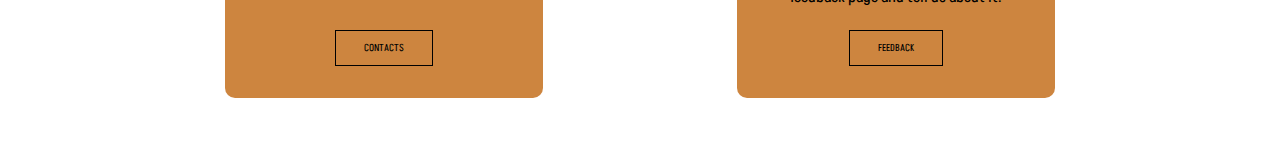
<file: horror.html>
<!DOCTYPE html>
<html>
    <head>
        <meta name="viewport" content="width=device-width", intial scale="1.0"/>
        <meta charset="utf-8">
        <title>Major Cinemax</title>
        <link rel="icon" href="Images/icon.png">
        <link rel="stylesheet" href="style/style.css">
        <link rel="stylesheet" href="https://fonts.sandbox.google.com/css2?family=Material+Symbols+Outlined:opsz,wght,FILL,GRAD@20..48,100..700,0..1,-50..200" />
        <link href="fonts/Akshar/Akshar-VariableFont_wght.ttf" rel="font">
        <link rel="preconnect" href="https://fonts.googleapis.com">
        <link rel="preconnect" href="https://fonts.gstatic.com" crossorigin>
        <link href="https://fonts.googleapis.com/css2?family=Akshar:wght@500&display=swap" rel="stylesheet">
        <style>
            table{
                padding: 1px 46px;
                margin: 10px 30px 21px 13px;
            }
            table>tbody>tr>th{
                border: 2px solid white;
            }
            th{
            padding: 5px 46px;
            }
        </style>
    </head>
    <body>
       <div class="main">
            <div class="navigation">
                <a href="index.html"><img src="Images/LOGO.png" alt="Major Cinemax" title="Major Cinemax"></a>
                <div id="heading">
                <h1>MAJOR CINEMAX</h1>
                <h6>Major Movies for Major People</h6>   
                </div>
                <div class="links">
                    <div id="menu">
                        <span class="material-symbols-outlined" onclick="hideMenu()">
                        close
                        </span>
                        <ul>
                            <li><a href="home.html">Home</a></li>
                            <li>
                                <a href="catergories.html">Categories</a>
                                <ul class="submenu">
                                    <li><a href="action.html">Action</a></li>
                                    <li><a href="comedy.html">Comedy</a></li>
                                    <li><a href="horror.html">Horror</a></li>
                                    <li><a href="romance.html">Romance</a></li>
                                </ul>
                            </li>
                            <li><a href="showing.html">In-Theater</a></li>
                            <li><a href="coming-soon.html">Comming-Soon</a></li>
                        </ul>
                    </div>
                    <span class="material-symbols-outlined" onclick="showMenu()">
                        menu
                        </span>
                </div>
                <a href="tickets" class="tickets">GET TICKETS</a>
                <label for="txtsearch">Search :</label>
                <input type="search">
            </div> 
            <script>
                var menu = document.getElementById("menu")

                function showMenu(){
                    menu.style.display = "block";
                }
                function hideMenu(){
                    menu.style.display = "none";
                }
            </script>
                <div class="a-mo">
                    <div id="table">
                        <h1 style="text-align: center;">HORROR</h1>
                        <hr size="2px" width="98%" color="white" >
                        <table>
                            <tbody>
                                <tr>
                                    <th>
                                        <img src="Images/movies/2022/showing/Horror/umma.jpg" alt="Umma" width="100%">
                                    </th>
                                    <th style="text-align: left;">
                                        <h2>Umma</h2>
                                        <br>
                                        <p>A woman's quiet life on an American farm takes a terrifying turn when the remains of her estranged <br> mother arrive from Korea</p>
                                        <br>
                                        <p>Release date: March 18, 2022</p>
                                        <br>
                                        <p>Director: Iris Shim</p>
                                        <br>
                                        <h3>Showing: April 22, 2022</h3>
                                    </th>
                                </tr>

                                <tr>
                                    <th>
                                        <img src="Images/movies/2022/comining soon/Horror/men_ver2.jpg" alt="Men" width="100%">
                                    </th>
                                    <th style="text-align: left;">
                                        <h2>Men</h2>
                                        <br>
                                        <p>In the aftermath of a personal tragedy, Harper retreats alone to the beautiful English countryside, hoping to <br> find a place to heal. However, someone or something from the surrounding woods appears to be stalking <br> her. What begins as simmering dread soon becomes a fully formed nightmare, inhabited by her darkest <br> memories and fears.</p>
                                        <br>
                                        <p>Release date: May 10, 2022</p>
                                        <br>
                                        <p>Director: Alex Garland</p>
                                        <br>
                                        <h3>Coming: May 17, 2022</h3>
                                    </th>
                                </tr>

                                <tr>
                                    <th>
                                        <img src="Images/movies/2022/showing/Horror/morbius.jpg" alt="Morbius" width="100%">
                                    </th>
                                    <th style="text-align: left;">
                                        <h2>Morbius</h2>
                                        <br>
                                        <p>Dangerously ill with a rare blood disorder and determined to save others from the same fate, Dr. <br> Morbius attempts a desperate gamble. While at first it seems to be a radical success, a darkness inside of <br> him is soon unleashed.</p>
                                        <br>
                                        <p>Release date: April 1, 2022</p>
                                        <br>
                                        <p>Director:  Daniel Espinosa</p>
                                        <br>
                                        <h3>Showing: April 25, 2022</h3>
                                    </th>
                                </tr>

                                <tr>
                                    <th>
                                        <img src="Images/movies/2022/comining soon/Horror/exorcism_of_god.jpg" alt="Memory" width="100%">
                                    </th>
                                    <th style="text-align: left;">
                                        <h2>Memory</h2>
                                        <br>
                                        <p>Peter Williams is an American priest in Mexico who's considered a saint by many local parishioners. <br> However, due to a botched exorcism, he carries a dark secret that's eating him alive until he gets an <br> opportunity to face his own demon one last time.</p>
                                        <br>
                                        <p>Release date: April 25, 2022</p>
                                        <br>
                                        <p>Director: Alejandro Hidalgo</p>
                                        <br>
                                        <h3>Coming: May 15, 2022</h3>
                                    </th>
                                </tr>
                            </tbody>
                        </table>
                    </div>
                </div>
        </div>
    </body>
    <footer id="footer">
        <h1>END</h1>
        <h3>Information</h2>
        <div class="bottom">
            <div class="info">
                <h4>Contacts</h4>
                <p>If you need any help or want to enquire about our services.<br> Please click on the button to access our contacts page.</p>
                <br>
                <br>
                <a href="contacts.html" class="contacts">CONTACTS</a>
                <br>
                <br>           
            </div>
            <div class="info">
                <h3>Feedback</h3>
                <p>If you enjoyed your experience. <br> We would love to hear how you felt.<br> So please click on the button to access our feedback page and tell us about it.</p>
                <br>
                <a href="feedback.html" class="contacts">FEEDBACK</a>
                <br>
                <br>           
            </div>
        </div>
    </footer>
</html>
</file>
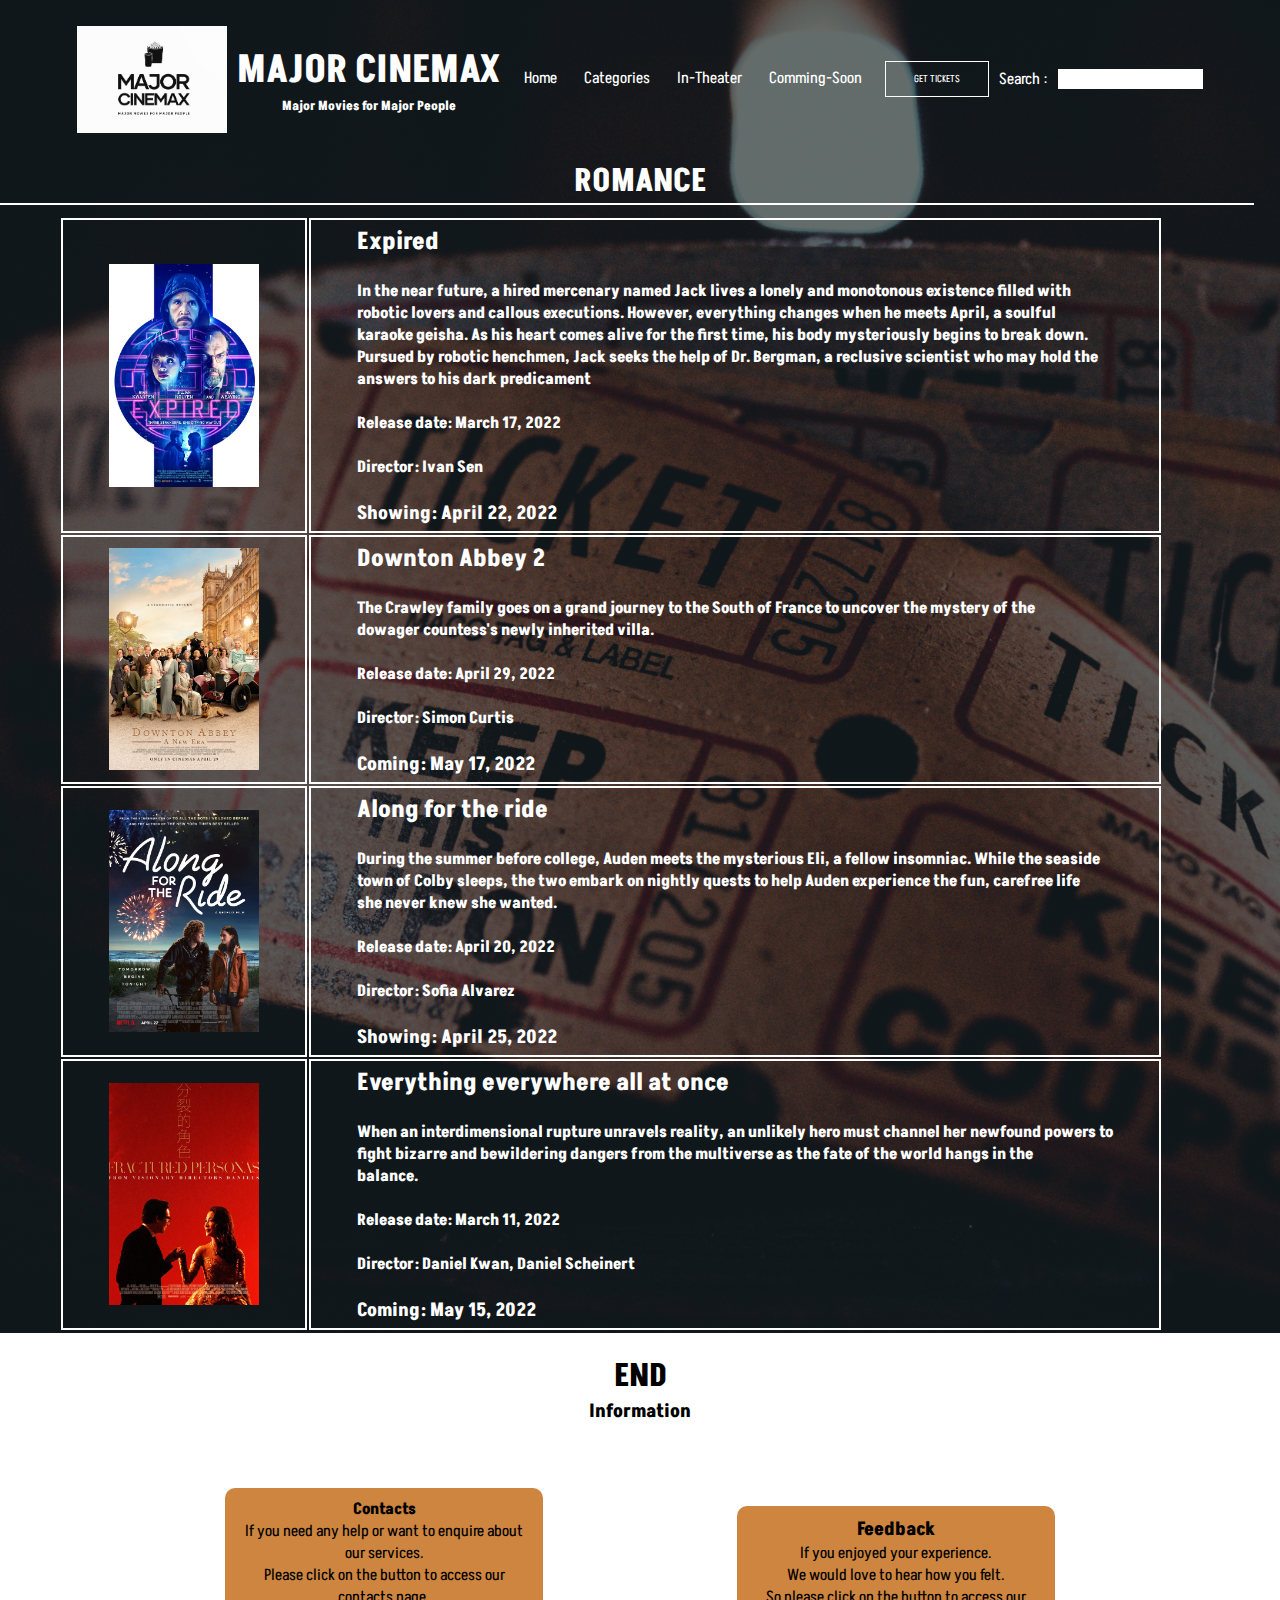
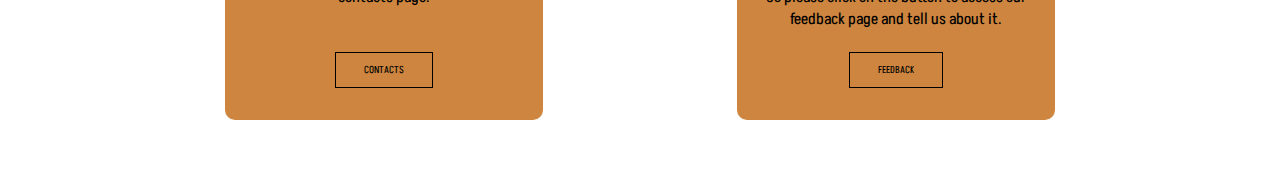
<file: romance.html>
<!DOCTYPE html>
<html>
    <head>
        <meta name="viewport" content="width=device-width", intial scale="1.0"/>
        <meta charset="utf-8">
        <title>Major Cinemax</title>
        <link rel="icon" href="Images/icon.png">
        <link rel="stylesheet" href="style/style.css">
        <link rel="stylesheet" href="https://fonts.sandbox.google.com/css2?family=Material+Symbols+Outlined:opsz,wght,FILL,GRAD@20..48,100..700,0..1,-50..200" />
        <link href="fonts/Akshar/Akshar-VariableFont_wght.ttf" rel="font">
        <link rel="preconnect" href="https://fonts.googleapis.com">
        <link rel="preconnect" href="https://fonts.gstatic.com" crossorigin>
        <link href="https://fonts.googleapis.com/css2?family=Akshar:wght@500&display=swap" rel="stylesheet">
        <style>
            table{
                padding: 1px 46px;
                margin: 10px 30px 21px 13px;
            }
            table>tbody>tr>th{
                border: 2px solid white;
            }
            th{
            padding: 5px 46px;
            }
        </style>
    </head>
    <body>
       <div class="main">
            <div class="navigation">
                <a href="index.html"><img src="Images/LOGO.png" alt="Major Cinemax" title="Major Cinemax"></a>
                <div id="heading">
                <h1>MAJOR CINEMAX</h1>
                <h6>Major Movies for Major People</h6>   
                </div>
                <div class="links">
                    <div id="menu">
                        <span class="material-symbols-outlined" onclick="hideMenu()">
                        close
                        </span>
                        <ul>
                            <li><a href="home.html">Home</a></li>
                            <li>
                                <a>Categories</a>
                                <ul class="submenu">
                                    <li><a href="action.html">Action</a></li>
                                    <li><a href="comedy.html">Comedy</a></li>
                                    <li><a href="horror.html">Horror</a></li>
                                    <li><a href="romance.html">Romance</a></li>
                                </ul>
                            </li>
                            <li><a href="showing.html">In-Theater</a></li>
                            <li><a href="coming-soon.html">Comming-Soon</a></li>
                        </ul>
                    </div>
                    <span class="material-symbols-outlined" onclick="showMenu()">
                        menu
                        </span>
                </div>
                <a href="#" class="tickets">GET TICKETS</a>
                <label for="txtsearch">Search :</label>
                <input type="search">
            </div> 
            <script>
                var menu = document.getElementById("menu")

                function showMenu(){
                    menu.style.display = "block";
                }
                function hideMenu(){
                    menu.style.display = "none";
                }
            </script>
                <div class="a-mo">
                    <div id="table">
                        <h1 style="text-align: center;">ROMANCE</h1>
                        <hr size="2px" width="98%" color="white" >
                        <table>
                            <tbody>
                                <tr>
                                    <th>
                                        <img src="Images/movies/2022/showing/Romance/loveland_ver2.jpg" alt="Expired" width="100%">
                                    </th>
                                    <th style="text-align: left;">
                                        <h2>Expired</h2>
                                        <br>
                                        <p>In the near future, a hired mercenary named Jack lives a lonely and monotonous existence filled with <br> robotic lovers and callous executions. However, everything changes when he meets April, a soulful <br> karaoke geisha. As his heart comes alive for the first time, his body mysteriously begins to break down. <br> Pursued by robotic henchmen, Jack seeks the help of Dr. Bergman, a reclusive scientist who may hold the <br> answers to his dark predicament</p>
                                        <br>
                                        <p>Release date: March 17, 2022</p>
                                        <br>
                                        <p>Director: Ivan Sen</p>
                                        <br>
                                        <h3>Showing: April 22, 2022</h3>
                                    </th>
                                </tr>

                                <tr>
                                    <th>
                                        <img src="Images/movies/2022/comining soon/Romance/downton_abbey_two_ver4.jpg" alt="Downton Abbey 2" width="100%">
                                    </th>
                                    <th style="text-align: left;">
                                        <h2>Downton Abbey 2</h2>
                                        <br>
                                        <p>The Crawley family goes on a grand journey to the South of France to uncover the mystery of the <br> dowager countess's newly inherited villa.</p>
                                        <br>
                                        <p>Release date: April 29, 2022</p>
                                        <br>
                                        <p>Director: Simon Curtis</p>
                                        <br>
                                        <h3>Coming: May 17, 2022</h3>
                                    </th>
                                </tr>

                                <tr>
                                    <th>
                                        <img src="Images/movies/2022/showing/Romance/along_for_the_ride.jpg" alt="Along for the ride" width="100%">
                                    </th>
                                    <th style="text-align: left;">
                                        <h2>Along for the ride</h2>
                                        <br>
                                        <p>During the summer before college, Auden meets the mysterious Eli, a fellow insomniac. While the seaside <br> town of Colby sleeps, the two embark on nightly quests to help Auden experience the fun, carefree life <br> she never knew she wanted.</p>
                                        <br>
                                        <p>Release date: April 20, 2022</p>
                                        <br>
                                        <p>Director: Sofia Alvarez</p>
                                        <br>
                                        <h3>Showing: April 25, 2022</h3>
                                    </th>
                                </tr>

                                <tr>
                                    <th>
                                        <img src="Images/movies/2022/comining soon/Romance/everything_everywhere_all_at_once_ver7.jpg" alt="Everything everywhere all at once" width="100%">
                                    </th>
                                    <th style="text-align: left;">
                                        <h2>Everything everywhere all at once</h2>
                                        <br>
                                        <p>When an interdimensional rupture unravels reality, an unlikely hero must channel her newfound powers to <br> fight bizarre and bewildering dangers from the multiverse as the fate of the world hangs in the <br> balance.</p>
                                        <br>
                                        <p>Release date: March 11, 2022</p>
                                        <br>
                                        <p>Director:  Daniel Kwan, Daniel Scheinert</p>
                                        <br>
                                        <h3>Coming: May 15, 2022</h3>
                                    </th>
                                </tr>
                            </tbody>
                        </table>
                    </div>
                </div>
       </div>
    </body>
    <footer id="footer">
        <h1>END</h1>
        <h3>Information</h2>
        <div class="bottom">
            <div class="info">
                <h4>Contacts</h4>
                <p>If you need any help or want to enquire about our services.<br> Please click on the button to access our contacts page.</p>
                <br>
                <br>
                <a href="contacts.html" class="contacts">CONTACTS</a>
                <br>
                <br>           
            </div>
            <div class="info">
                <h3>Feedback</h3>
                <p>If you enjoyed your experience. <br> We would love to hear how you felt.<br> So please click on the button to access our feedback page and tell us about it.</p>
                <br>
                <a href="feedback.html" class="contacts">FEEDBACK</a>
                <br>
                <br>           
            </div>
        </div>
    </footer>
</html>
</file>
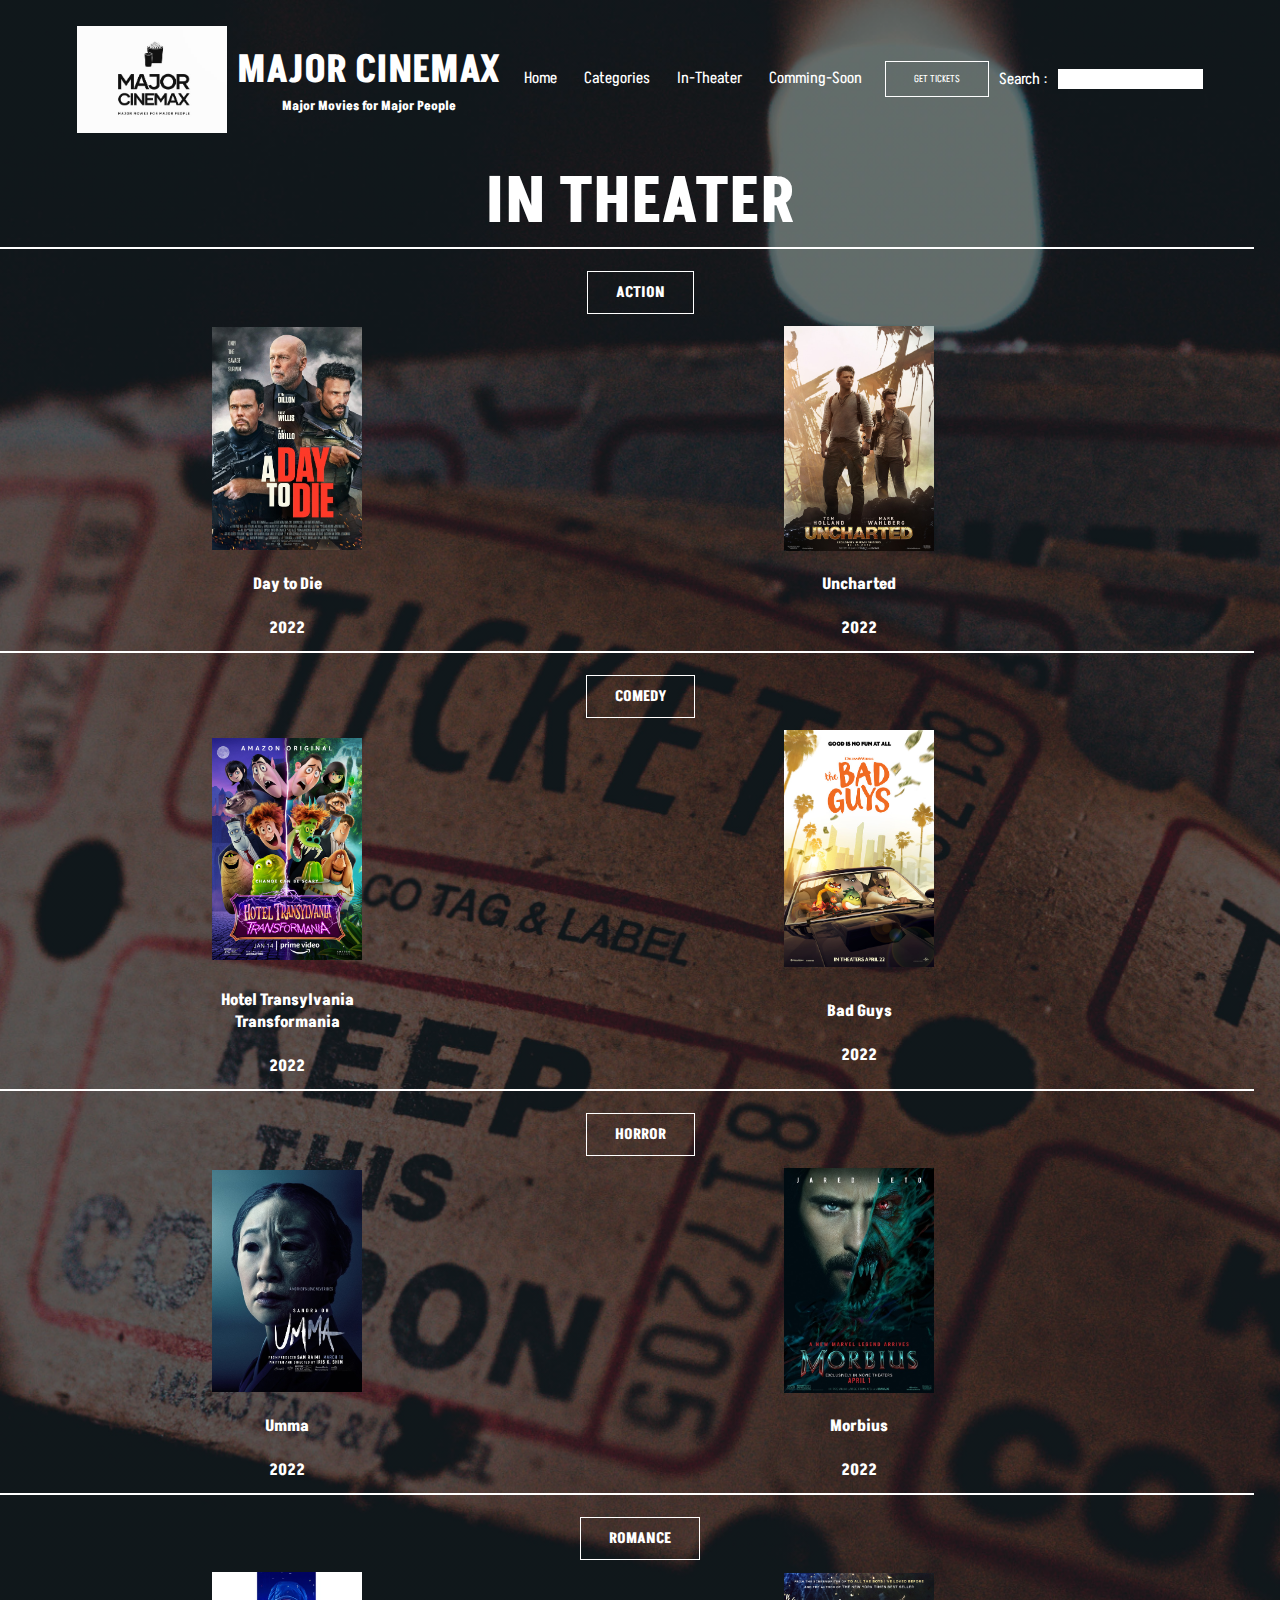
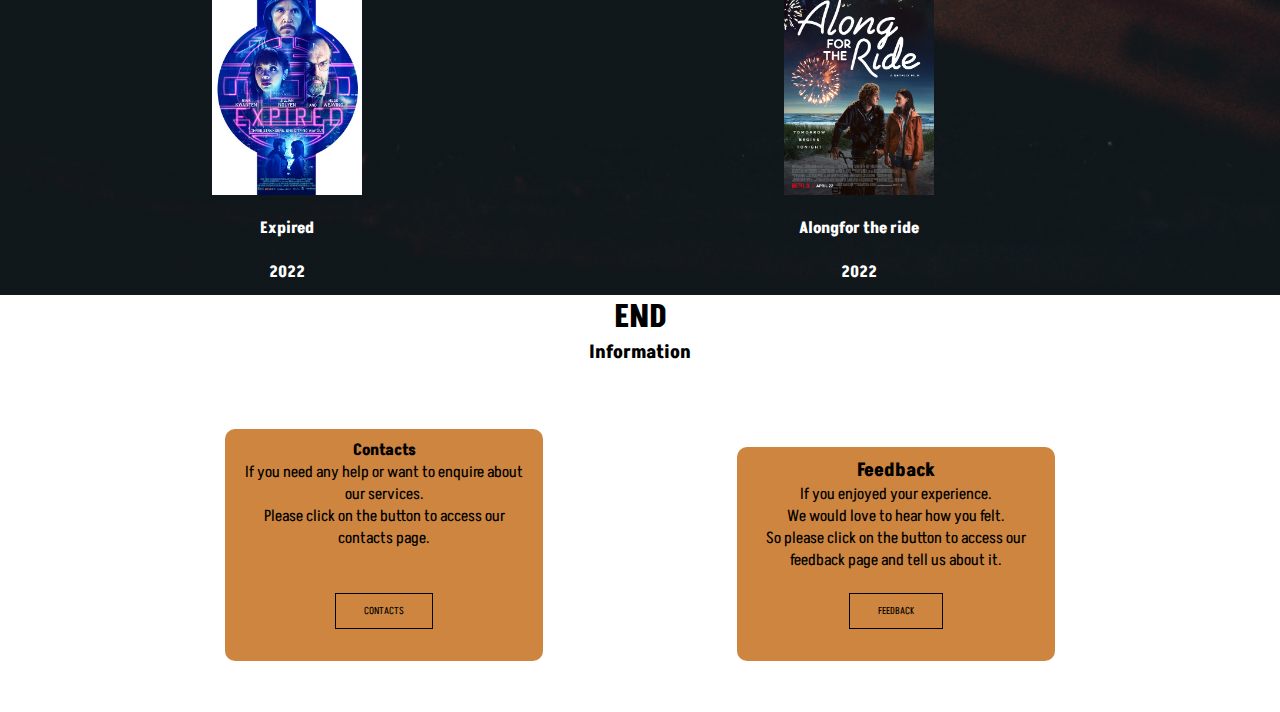
<file: showing.html>
<!DOCTYPE html>
<html>
    <head>
        <meta name="viewport" content="width=device-width", intial scale="1.0"/>
        <meta charset="utf-8">
        <title>Major Cinemax</title>
        <link rel="icon" href="Images/icon.png">
        <link rel="stylesheet" href="style/style.css">
        <link rel="stylesheet" href="https://fonts.sandbox.google.com/css2?family=Material+Symbols+Outlined:opsz,wght,FILL,GRAD@20..48,100..700,0..1,-50..200" />
        <link rel="slide-stylesheet" href="slides/slide CSS/slide-style.css">
        <link href="fonts/Akshar/Akshar-VariableFont_wght.ttf" rel="font">
        <link rel="preconnect" href="https://fonts.googleapis.com">
        <link rel="preconnect" href="https://fonts.gstatic.com" crossorigin>
        <link href="https://fonts.googleapis.com/css2?family=Akshar:wght@500&display=swap" rel="stylesheet">
        <style>
            tr{
                padding: 3px;
            }
            th{
                padding: 10px 210px;
            }
        </style>
    </head>
    <body>
       <div class="main">
            <div class="navigation">
                <a href="index.html"><img src="Images/LOGO.png" alt="Major Cinemax" title="Major Cinemax"></a>
                <div id="heading">
                <h1>MAJOR CINEMAX</h1>
                <h6>Major Movies for Major People</h6>   
                </div>
                <div class="links">
                    <div id="menu">
                        <span class="material-symbols-outlined" onclick="hideMenu()">
                        close
                        </span>
                        <ul>
                            <li><a href="home.html">Home</a></li>
                            <li>
                                <a>Categories</a>
                                <ul class="submenu">
                                    <li><a href="action.html">Action</a></li>
                                    <li><a href="comedy.html">Comedy</a></li>
                                    <li><a href="horror.html">Horror</a></li>
                                    <li><a href="romance.html">Romance</a></li>
                                </ul>
                            </li>
                            <li><a href="showing.html">In-Theater</a></li>
                            <li><a href="coming-soon.html">Comming-Soon</a></li>
                        </ul>
                    </div>
                    <span class="material-symbols-outlined" onclick="showMenu()">
                        menu
                        </span>
                </div>
                <a href="#" class="tickets">GET TICKETS</a>
                <label for="txtsearch">Search :</label>
                <input type="search">
            </div> 
            <script>
                var menu = document.getElementById("menu")

                function showMenu(){
                    menu.style.display = "block";
                }
                function hideMenu(){
                    menu.style.display = "none";
                }
            </script> 
            <div class="movies">
                    <h1 style="font-size: 4em; text-align: center;">IN THEATER</h1>
                    <hr size="2px" width="98%" color="white" >
                    <br>
                <a id="cat" href="action.html"><h2 style="text-align: center; font-size: 1.5em;">ACTION</h2></a> 
                <table>
                    <thead>
                        <caption></caption>
                    </thead>
                    <tbody>
                        <tr>
                            <th><img src="Images/movies/2022/showing/Action/day_to_die.jpg" alt="Day to Die" width="100%"></th>
                            <th><img src="Images/movies/2022/showing/Action/uncharted.jpg" alt="Uncharted" width="100%"></th>
                        </tr>
                        <tr>
                            <th><h4>Day to Die</h4><br><h4>2022</h4></th>
                            <th><h4>Uncharted</h4><br><h4>2022</h4></th>
                        </tr>
                    </tbody>
                </table>    
                <hr size="2px" width="98%" color="white">
                <br>
                <a id="cat" href="comedy.html"><h2 style="text-align: center; font-size: 1.5em;">COMEDY</h2></a>
                <table>
                    <tbody>
                        <tr>
                            <th><img src="Images/movies/2022/showing/Comedy/hotel_transylvania_transformania_ver2.jpg" alt="Hotel Transylvania Transformania" width="100%"></th>
                            <th><img src="Images/movies/2022/showing/Comedy/bad_guys.jpg" alt="Bad Guys" width="100%"></th>
                        </tr>
                        <tr>
                            <th><h4>Hotel Transylvania<br> Transformania</h4><br><h4>2022</h4></th>
                            <th><h4>Bad Guys</h4><br><h4>2022</h4></th>
                        </tr>
                    </tbody>
                </table>
                <hr size="2px" width="98%" color="white">
                <br>
                <a id="cat" href="horror.html"><h2 style="text-align: center; font-size: 1.5em;">HORROR</h2></a>
                <table>
                    <tbody>
                        <tr>
                            <th><img src="Images/movies/2022/showing/Horror/umma.jpg" alt="Umma" wdth="100%"></th>
                            <th><img src="Images/movies/2022/showing/Horror/morbius.jpg" alt="Morbius" width="100%"></th>
                        </tr>
                        <tr>
                            <th><h4>Umma</h4><br><h4>2022</h4></th>
                            <th><h4>Morbius</h4><br><h4>2022</h4></th>
                        </tr>
                    </tbody>
                </table>                    
                <hr size="2px" width="98%" color="white">
                <br>
                <a id="cat" href="romance.html"><h2 style="text-align: center; font-size: 1.5em;">ROMANCE</h2></a>
                <table>
                    <tbody>
                        <tr>
                            <th><img src="Images/movies/2022/showing/Romance/loveland_ver2.jpg" alt="Expired" wdth="100%"></th>
                            <th><img src="Images/movies/2022/showing/Romance/along_for_the_ride.jpg" alt="Alongfor the ride" width="100%"></th>
                        </tr>
                        <tr>
                            <th><h4>Expired</h4><br><h4>2022</h4></th>
                            <th><h4>Alongfor the ride</h4><br><h4>2022</h4></th>
                        </tr>
                    </tbody>
                </table>
            </div>
        </div>     
    </body>
    <footer id="footer">
        <h1>END</h1>
        <h3>Information</h2>
        <div class="bottom">
            <div class="info">
                <h4>Contacts</h4>
                <p>If you need any help or want to enquire about our services.<br> Please click on the button to access our contacts page.</p>
                <br>
                <br>
                <a href="contacts.html" class="contacts">CONTACTS</a>
                <br>
                <br>           
            </div>
            <div class="info">
                <h3>Feedback</h3>
                <p>If you enjoyed your experience. <br> We would love to hear how you felt.<br> So please click on the button to access our feedback page and tell us about it.</p>
                <br>
                <a href="feedback.html" class="contacts">FEEDBACK</a>
                <br>
                <br>           
            </div>
        </div>
    </footer>
</html>
</file>
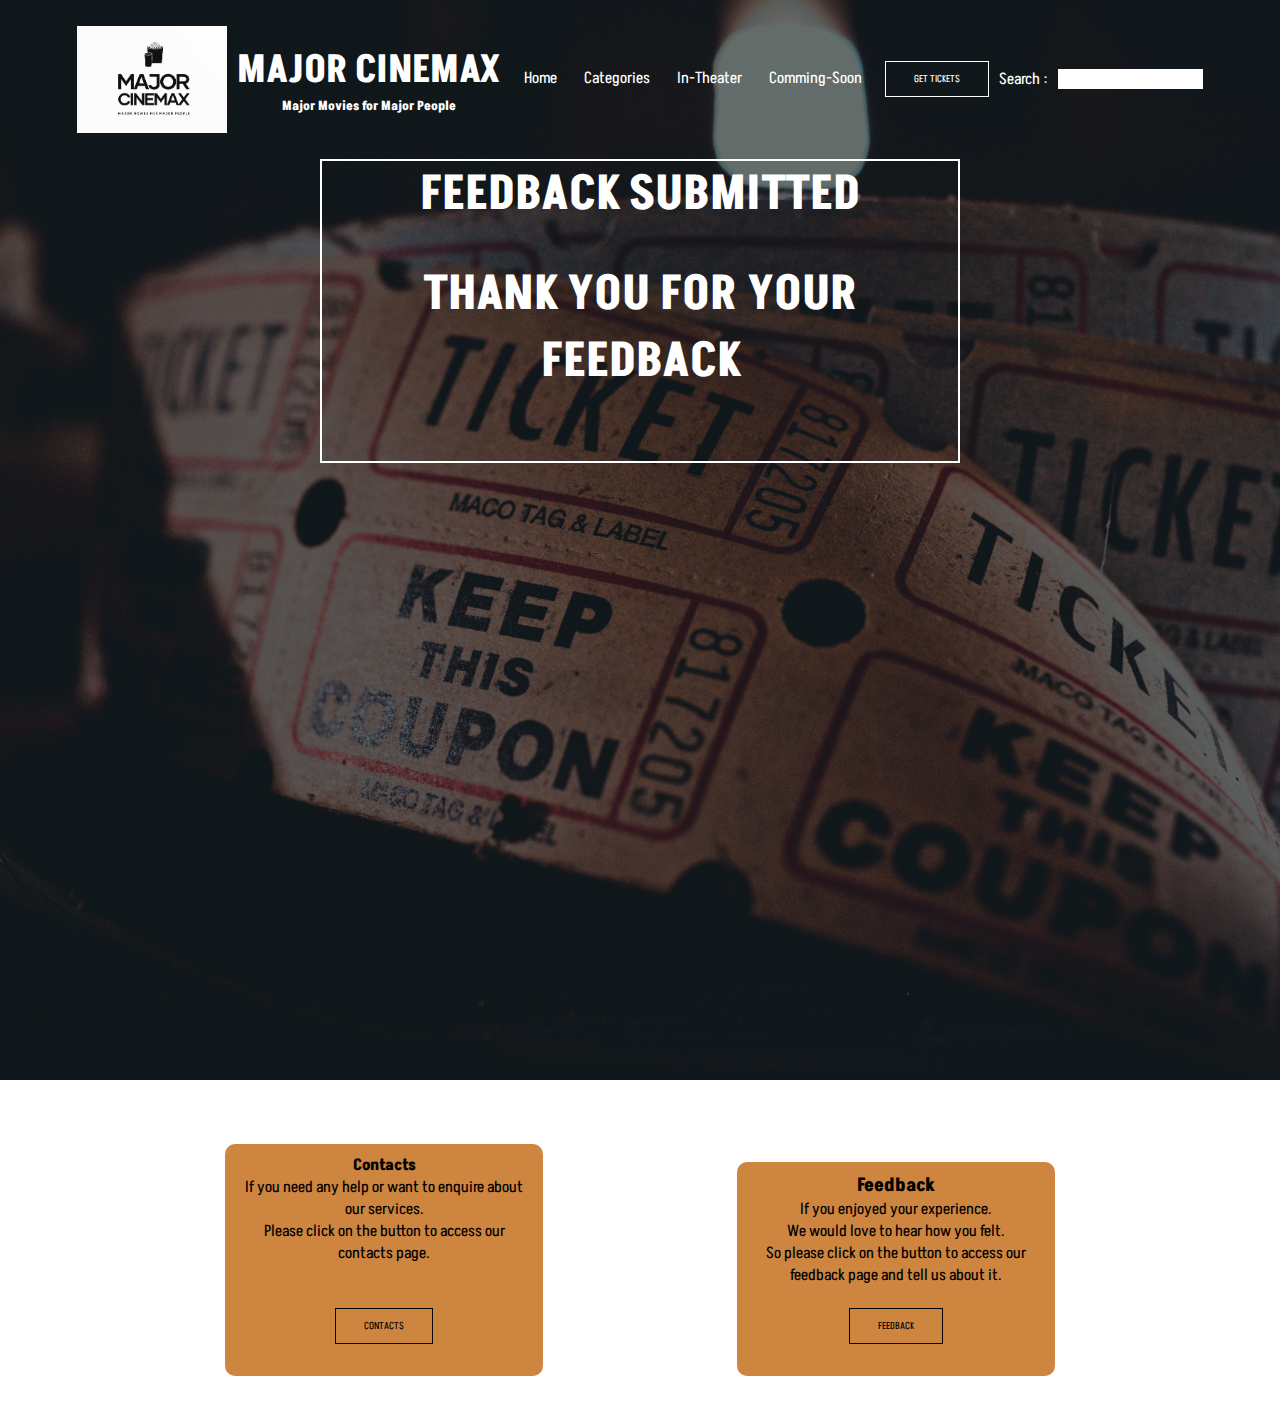
<file: Submitted.html>
<!DOCTYPE html>
<html>
    <head>
        <meta name="viewport" content="width=device-width", intial scale="1.0"/>
        <meta charset="utf-8">
        <title>Major Cinemax</title>
        <link rel="icon" href="Images/icon.png">
        <link rel="stylesheet" href="style/style.css">
        <link rel="stylesheet" href="https://fonts.sandbox.google.com/css2?family=Material+Symbols+Outlined:opsz,wght,FILL,GRAD@20..48,100..700,0..1,-50..200" />
        <link href="fonts/Akshar/Akshar-VariableFont_wght.ttf" rel="font">
        <link rel="preconnect" href="https://fonts.googleapis.com">
        <link rel="preconnect" href="https://fonts.gstatic.com" crossorigin>
        <link href="https://fonts.googleapis.com/css2?family=Akshar:wght@500&display=swap" rel="stylesheet">
        <style>
            .main>.submit{
                border: 2px solid white;
                width: 50%;
                position: static;
                text-align: center;
                font-size: 1.5em;
                margin: auto;
            }
        </style>
    </head>
    <body>
       <div class="main">
            <div class="navigation">
                <a href="index.html"><img src="Images/LOGO.png" alt="Major Cinemax" title="Major Cinemax"></a>
                <div id="heading">
                <h1>MAJOR CINEMAX</h1>
                <h6>Major Movies for Major People</h6>   
                </div>
                <div class="links">
                    <div id="menu">
                        <span class="material-symbols-outlined" onclick="hideMenu()">
                        close
                        </span>
                        <ul>
                            <li><a href="home.html">Home</a></li>
                            <li>
                                <a>Categories</a>
                                <ul class="submenu">
                                    <li><a href="action.html">Action</a></li>
                                    <li><a href="comedy.html">Comedy</a></li>
                                    <li><a href="horror.html">Horror</a></li>
                                    <li><a href="romance.html">Romance</a></li>
                                </ul>
                            </li>
                            <li><a href="showing.html">In-Theater</a></li>
                            <li><a href="coming-soon.html">Comming-Soon</a></li>
                        </ul>
                    </div>
                    <span class="material-symbols-outlined" onclick="showMenu()">
                        menu
                        </span>
                </div>
                <a href="#" class="tickets">GET TICKETS</a>
                <label for="txtsearch">Search :</label>
                <input type="search">
            </div> 
            <script>
                var menu = document.getElementById("menu")

                function showMenu(){
                    menu.style.display = "block";
                }
                function hideMenu(){
                    menu.style.display = "none";
                }
            </script>
            <div class="submit">
                <h1>FEEDBACK SUBMITTED</h1>
                <br>
                <h1>THANK YOU FOR YOUR FEEDBACK</h1>
                <br>
                <br>
            </div>
        </div>      
    </body>
    <footer id="footer">
        <div class="bottom">
            <section class="info">
                <h4>Contacts</h4>
                <p>If you need any help or want to enquire about our services.<br> Please click on the button to access our contacts page.</p>
                <br>
                <br>
                <a href="contacts.html" class="contacts">CONTACTS</a>
                <br>
                <br>           
            </section>
            <section class="info">
                <h3>Feedback</h3>
                <p>If you enjoyed your experience. <br> We would love to hear how you felt.<br> So please click on the button to access our feedback page and tell us about it.</p>
                <br>
                <a href="feedback.html" class="contacts">FEEDBACK</a>
                <br>
                <br>           
            </section>
        </div>
    </footer>
</html>
</file>
<file: style/style.css>
*{
    margin: 0;
    padding: 0;
    font-family: 'Akshar', sans-serif;
    color: white;
    box-sizing: border-box;
}
.main{
    min-height: 120vh;
    width: 100%;
    background: linear-gradient(to top, rgba(0,0,0,0.5),rgba(0,0,0,0.5)), url(../Images/banner.jpg);
    background-position: center;
    background-size: cover;
    position: relative;
    text-align: center; 
}
.navigation{
    display: flex;
    padding: 2% 6%;
    justify-content: space-between;
    align-items: center;
}
.navigation>#heading{
    font-size: 1.2em;
    text-align: center;
}
img{
    width: 150px;
    float: left;
}
.links ul>li{
    list-style: none;
    display: inline-block;
    padding: 8px 12px;
    position: relative;
    vertical-align: middle;
}
.links ul>li>a{
    color: white;
    text-decoration: none;
    font-size: 16px;
}
.links ul>li::after{
    content: '';
    width: 0%;
    height: 2px;
    background: white;
    display: block;
    margin: auto;
    transition: 0.5s;
}
.links ul>li:hover::after{
    width: 100%;
}
.links ul>li>ul.submenu{
    padding: none;
    visibility: hidden;
    display: none;
    list-style: none;
    font-size: 13px;
}
.links ul>li:hover>.submenu{
    visibility: visible;
    display: block;
    text-decoration: none;
}
.links ul>li:hover>.submenu>li::after{
    content: '';
    width: 0%;
    height: 2px;
    background: white;
    display: block;
    margin: auto;
    transition: 0.5s;
}
.links ul>li:hover>.submenu>li:hover::after{
    width: 100%;
}
.navigation>.tickets{
    display: inline-block;
    text-decoration: none;
    color: white;
    border: 1px solid white;
    padding: 10px 28px;
    font-size: 10px;
    background: transparent;
    cursor: pointer;
    position: static;
    bottom: 0;
  }
.navigation>.tickets:hover{
      border: 1px solid red;
      background: red;
      transition: 0.5s;
}
.navigation>input{
    color: black;
    border: 1px solid white;
}
#footer *{
    color: black;
    text-decoration: none;
    text-align: center;
    margin: auto;
}
#footer>.bottom>.info>a{
    display: inline-block;
    border: 1px solid black;
    padding: 10px 28px;
    font-size: 10px;
    background: transparent;
    cursor: pointer;
    position: static;
    bottom: 0;
}
#footer>.bottom>.info>a:hover{
    border: 1px solid red;
    background: red;
    transition: 0.5s;
}
#footer>.bottom{
    margin-top: 5%;
    padding-left: 10%;
    padding-right: 10%;
    display: flex;
    justify-content: space-between;
}
.movies>#cat{
    display: inline-block;
    text-decoration: none;
    color: white;
    border: 1px solid white;
    padding: 10px 28px;
    font-size: 10px;
    background: transparent;
    cursor: pointer;
    position: static;
    bottom: 0;
}
.movies>#cat:hover{
    border: 1px solid red;
    background: red;
    transition: 1s;
}
.a-mo{
    width: 100%;
    margin: auto;
}
#footer>.bottom>.info{
    flex-basis: 31%;
    background: peru;
    border-radius: 10px;
    margin-bottom: 5%;
    padding: 10px 12px;
    box-sizing: border-box;
}
.links span{
    display: none;
}
@media (max-width: 1000px) {
    .main{
        width: 200%;
    }
    .navigation{
	height: 100vh;
	display: flex;
	justify-content: center;
	align-items: center;
    flex-direction: column;
    }
    .links ul>li{
        display: block;
    }
    .links ul{
        padding: 30px;
    }
    .links>div{
        position: absolute;
        background: red;
        height: 90vh;
        width: 300px;
        top: 0;
        right: 0;
        text-align: left;
        z-index: 2;
        display: none;
    }
    .links span{
        display: block;
        color: white;
        margin: 10px;
        font-size: 22px;
        cursor: pointer;
    }
    .content>#upcoming>.slideshow-container>.mySlides>img{
        width: 80%;
    }
    .content>.movies>table>tbody>tr>th{
        padding: 5px 80px;
    }
    .movies>table>tbody>tr>th{
        padding: 5px 80px;
    }
    #footer>.bottom {
        flex-direction: column;
        justify-content: center;
    }
}
</file>
